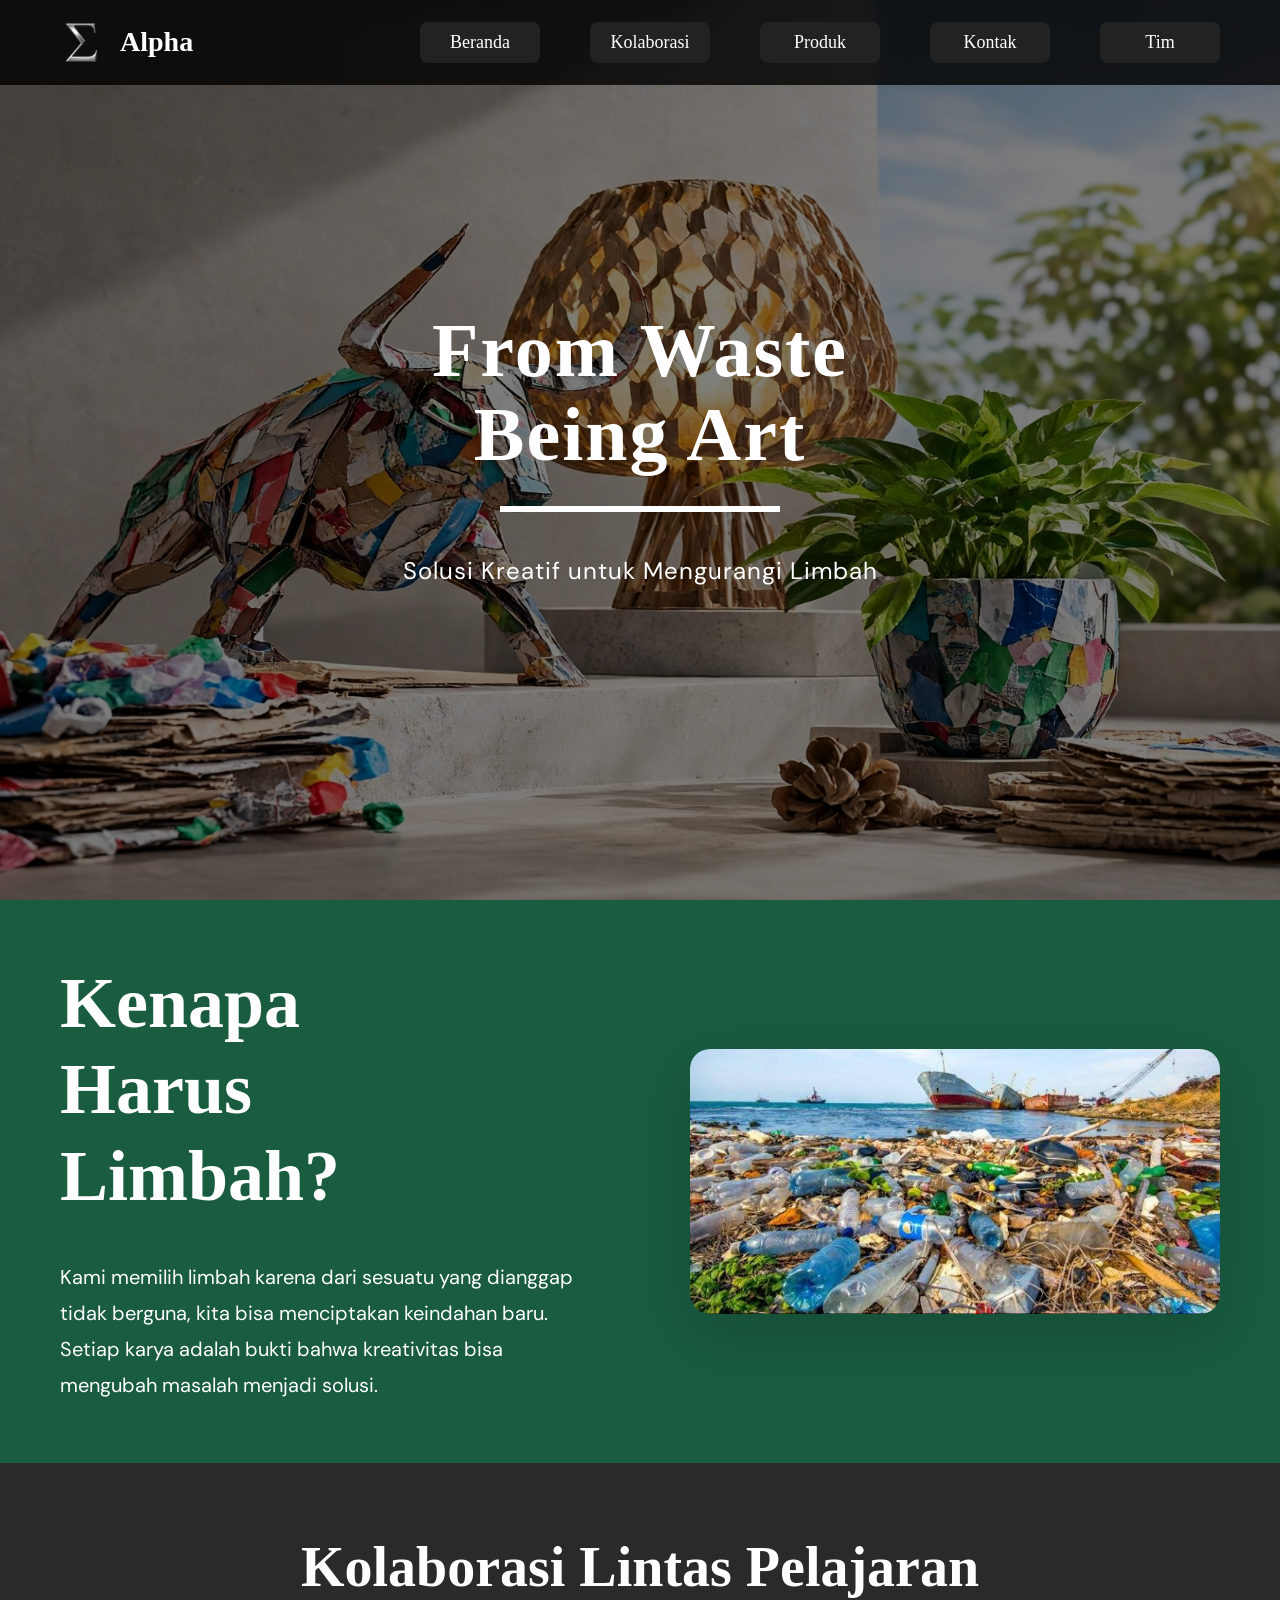
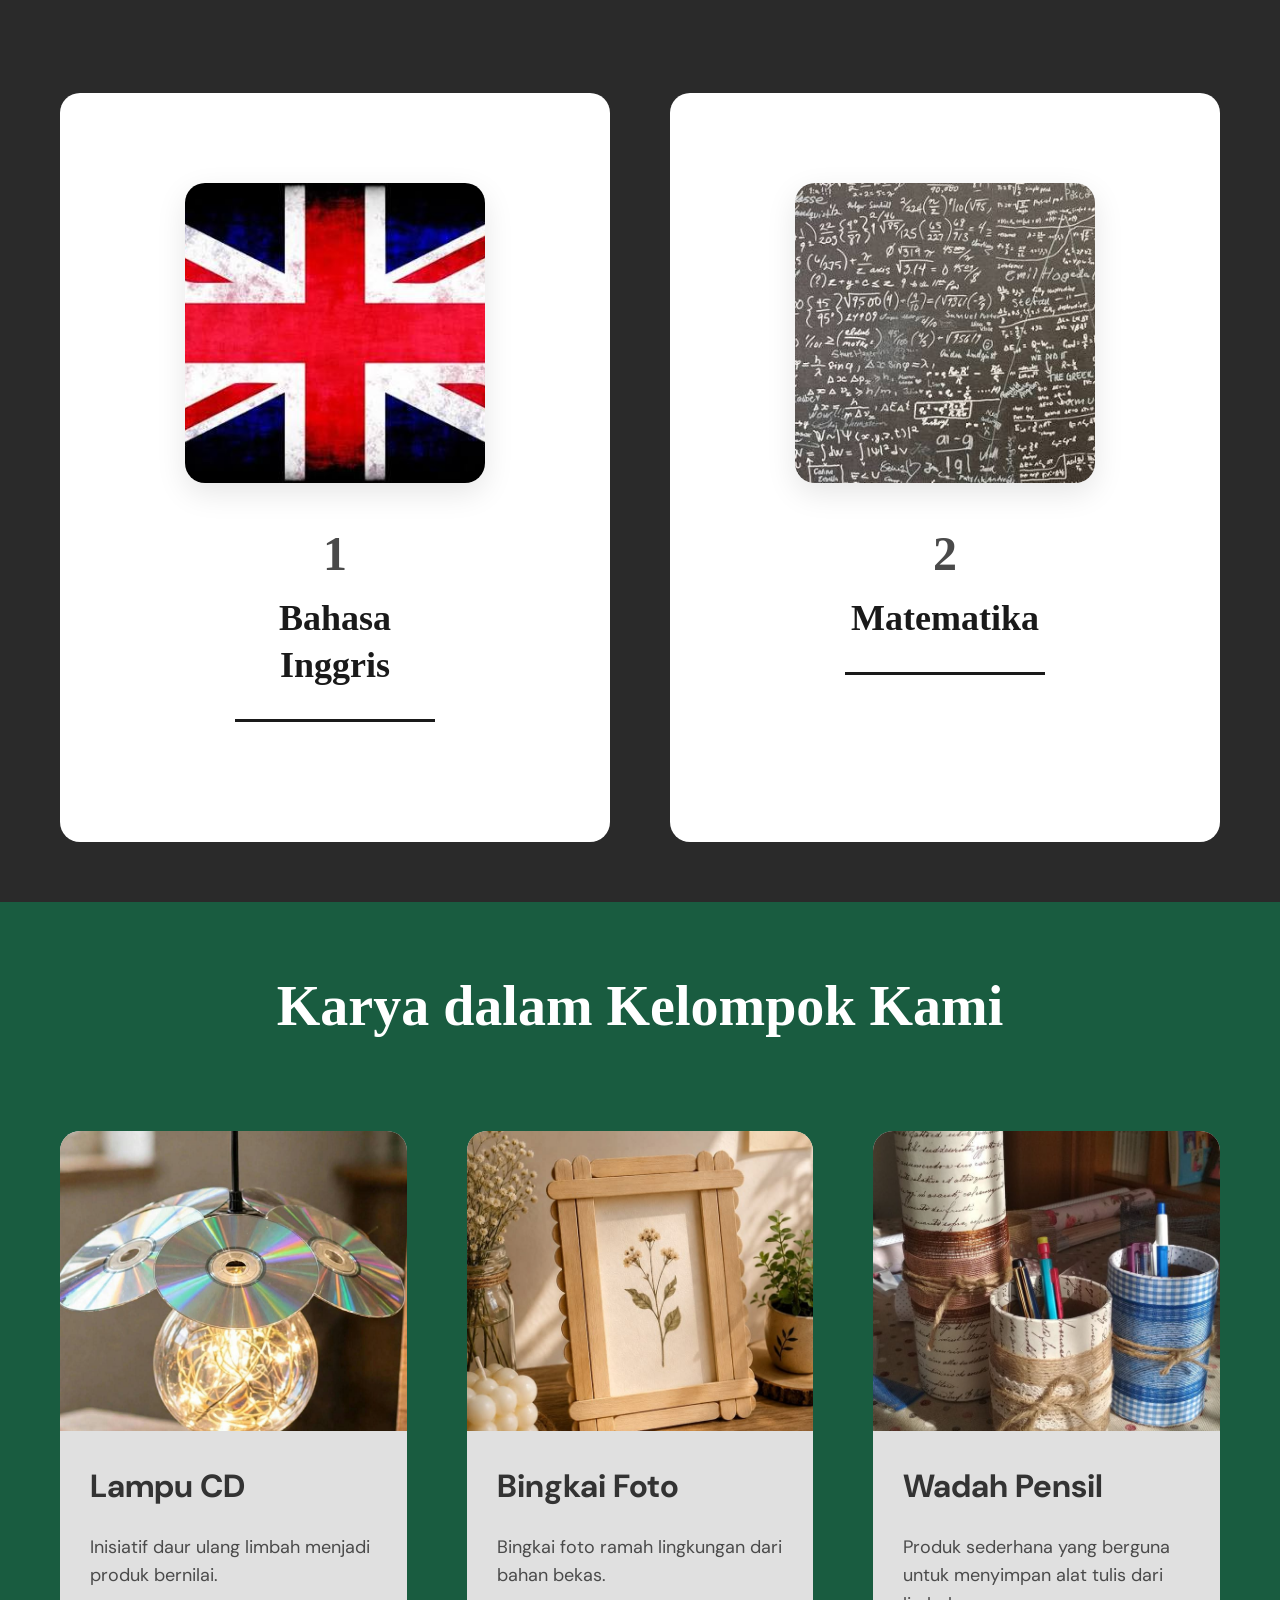
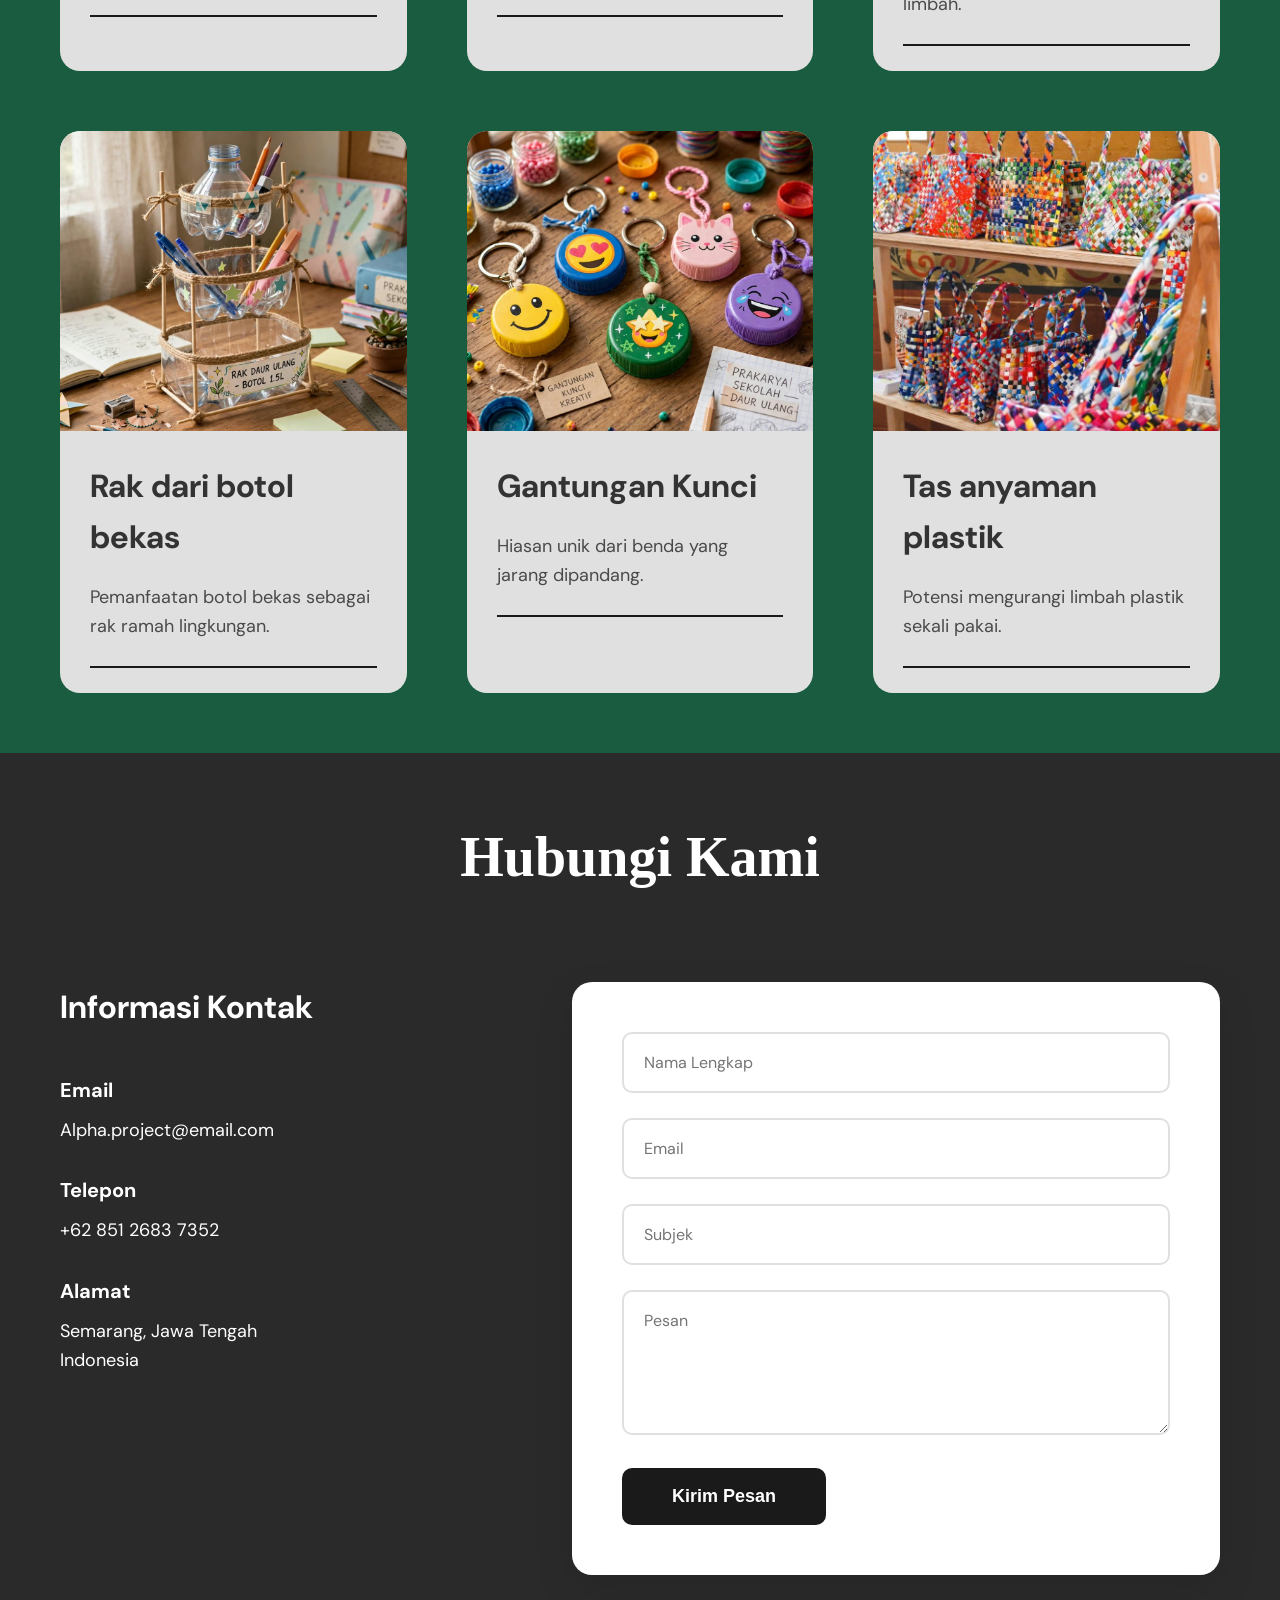
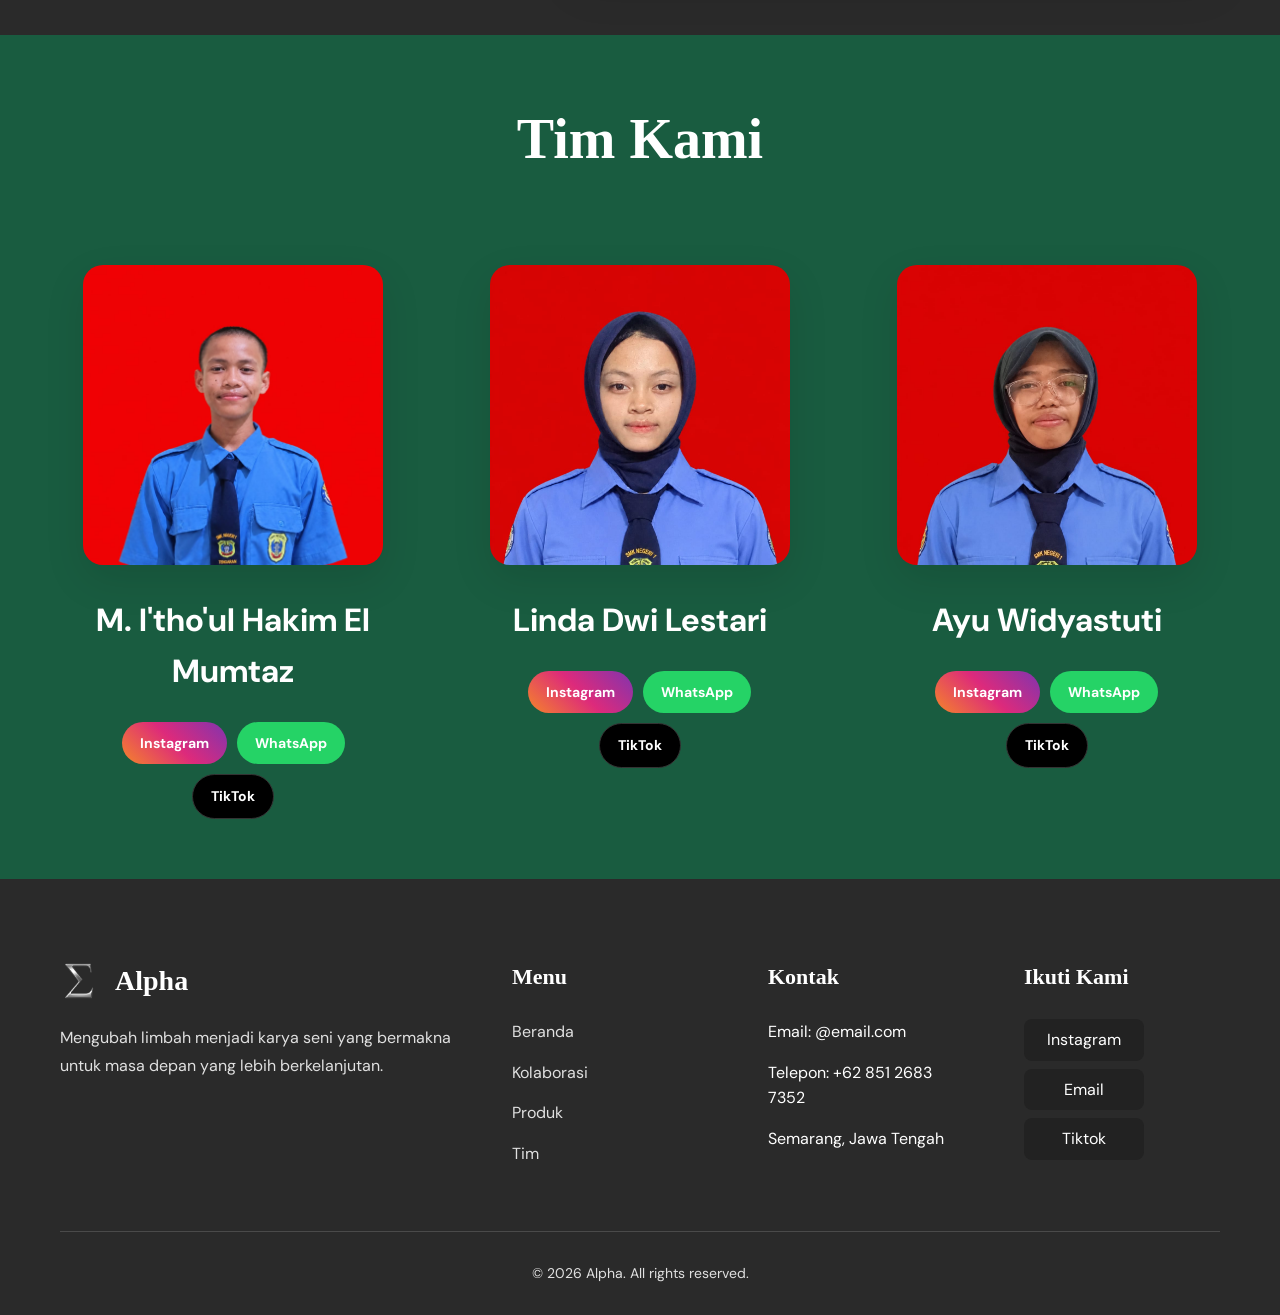
<file: index.html>
<!DOCTYPE html>
<html lang="id">
<head>
    <meta charset="UTF-8">
    <meta name="viewport" content="width=device-width, initial-scale=1.0">
    <title>Alpha - recycle our waste</title>
    <link rel="stylesheet" href="style01.css">
</head>
<body>
    <!-- Navigation -->
    <nav class="navbar">
        <div class="nav-container">
            <div class="logo">
                <img src="image/logo alpha.png" alt="Alpha Logo" >
                <span>Alpha</span>
            </div>
            <ul class="nav-menu">
                <li><a href="#beranda">Beranda</a></li>
                <li><a href="#kolaborasi">Kolaborasi</a></li>
                <li><a href="#produk">Produk</a></li>
                <li><a href="#kontak">Kontak</a></li>
                <li><a href="#tim">Tim</a></li>
            </ul>
        </div>
    </nav>

    <!-- Hero Section -->
    <section class="hero" id="beranda">
        <div class="hero-content">
            <h1>From Waste<br>Being Art</h1>
            <div class="hero-underline"></div>
            <p class="hero-subtitle">Solusi Kreatif untuk Mengurangi Limbah</p>
        </div>
    </section>

    <!-- Why Section -->
    <section class="why-section">
        <div class="container">
            <div class="why-content">
                <div class="why-text">
                    <h2>Kenapa<br>Harus<br>Limbah?</h2>
                    <p>Kami memilih limbah karena dari sesuatu yang dianggap tidak berguna, kita bisa menciptakan keindahan baru. Setiap karya adalah bukti bahwa kreativitas bisa mengubah masalah menjadi solusi.</p>
                </div>
                <div class="why-image">
                    <img src="image/gambar limbah laut.jpeg" alt="Limbah di Permukaan laut">
                </div>
            </div>
        </div>
    </section>

    <!-- Collaboration Section -->
    <section class="collaboration-section" id="kolaborasi">
        <div class="container">
            <h2 class="section-title">Kolaborasi Lintas Pelajaran</h2>
            <div class="collaboration-grid">
                <div class="collab-card">
                    <a href="bahasa-inggris.html" class="learn-more">
                    <div class="collab-icon">
                        <img src="image/bendera inggris.jpeg" alt="Bahasa Inggris">
                    </div>
                    <h3><span class="number">1</span> Bahasa<br>Inggris</h3>
                    <div class="collab-underline"></div>
                    </a>
                </div>
                <div class="collab-card">
                    <a href="matematika.html" class="learn-more">
                    <div class="collab-icon">
                        <img src="image/matematika.jpeg" alt="Matematika">
                    </div>
                    <h3><span class="number">2</span> Matematika</h3>
                    <div class="collab-underline"></div>
                    </a>
                </div>
            </div>
        </div>
    </section>

    <!-- Products Section -->
    <section class="products-section" id="produk">
        <div class="container">
            <h2 class="section-title">Karya dalam Kelompok Kami</h2>
            <div class="products-grid">
                <a href="#materi-lampu" class="product-card">
                    <div class="product-image">
                        <img src="image/Lampu CD.jpeg" alt="Lampu CD" id="lampu">
                    </div>
                    <h3>Lampu CD</h3>
                    <p>Inisiatif daur ulang limbah menjadi produk bernilai.</p>
                    <div class="product-underline"></div>
                </a>
                <a href="#materi-bingkai" class="product-card" id="bingkai">
                    <div class="product-image">
                        <img src="image/Bingkai foto dari stik.jpeg" alt="Bingkai Foto">
                    </div>
                    <h3>Bingkai Foto</h3>
                    <p>Bingkai foto ramah lingkungan dari bahan bekas.</p>
                        <div class="product-underline"></div>
                </a>
                <a href="#materi-wadah" class="product-card" id="wadah">
                    <div class="product-image">
                        <img src="image/Wadah pensil .jpeg" alt="Wadah Pensil">
                    </div>
                    <h3>Wadah Pensil</h3>
                    <p>Produk sederhana yang berguna untuk menyimpan alat tulis dari limbah.</p>
                    <div class="product-underline"></div>
                </a>
                <a href="#materi-rak" class="product-card" id="rak">
                    <div class="product-image">
                        <img src="image/Rak dari botol bekas.jpeg" alt="Rak dari botol bekas">
                    </div>
                    <h3>Rak dari botol bekas</h3>
                    <p>Pemanfaatan botol bekas sebagai rak ramah lingkungan.</p>
                    <div class="product-underline"></div>
                </a>
                <a href="#materi-gantungan" class="product-card" id="gantungan">
                    <div class="product-image">
                        <img src="image/Gantungan kunci.jpeg" alt="Gantungan kunci">
                    </div> 
                    <h3>Gantungan Kunci</h3>
                    <p>Hiasan unik dari benda yang jarang dipandang.</p>
                    <div class="product-underline"></div>
                </a>
                <a href="#materi-tas" class="product-card" id="tas">
                    <div class="product-image">
                        <img src="image/Tas anyaman plastik.jpeg" alt="Tas anyaman plastik">
                    </div>
                    <h3>Tas anyaman plastik</h3>
                    <p>Potensi mengurangi limbah plastik sekali pakai.</p>
                    <div class="product-underline"></div>
                </a>
            </div>
        </div>
    </section>
    <!-- Contact Section -->
    <section class="contact-section" id="kontak">
        <div class="container">
            <h2 class="section-title">Hubungi Kami</h2>
            <div class="contact-content">
                <div class="contact-info">
                    <h3>Informasi Kontak</h3>
                    <div class="info-item">
                        <h4>Email</h4>
                        <p>Alpha.project@email.com</p>
                    </div>
                    <div class="info-item">
                        <h4>Telepon</h4>
                        <p>+62 851 2683 7352</p>
                    </div>
                    <div class="info-item">
                        <h4>Alamat</h4>
                        <p>Semarang, Jawa Tengah<br>Indonesia</p>
                    </div>
                </div>
            <div class="contact-form">
              <form action="https://formsubmit.co/3c3ec8bc1434f7f0209628da7cc27c1c" method="POST">
                <div class="form-group">
                  <input type="text" name="nama" placeholder="Nama Lengkap" required>
                </div>
                <div class="form-group">
                  <input type="email" name="email" placeholder="Email" required>
                </div>
                <div class="form-group">
                  <input type="text" name="subjek" placeholder="Subjek">
                </div>
                <div class="form-group">
                  <textarea name="pesan" placeholder="Pesan" rows="5" required></textarea>
                </div>
            
                <input type="hidden" name="_captcha" value="false">
                <input type="hidden" name="_subject" value="Ada Pesan Baru dari Website!">
            
                <button type="submit" class="btn-submit">Kirim Pesan</button>
              </form>
            </div>
        </div>
    </section>

    <!-- Team Section -->
    <section class="team-section" id="tim">
        <div class="container">
            <h2 class="section-title">Tim Kami</h2>
            <div class="team-grid">
                <div class="team-card">
                    <div class="team-image">
                        <img src="image/WhatsApp Image 2026-11-06 at 20.13.35.jpeg" alt="M. I'tho'ul Hakim El Mumtaz">
                    </div>
                    <h3>M. I'tho'ul Hakim El Mumtaz</h3>
                    <div class="kontak-btn">
                        <a href="https://instagram.com/mumetszzzz" target="_blank" class="btn-kontak ig">Instagram</a>
                        <a href="https://wa.me/6285126837352" target="_blank" class="btn-kontak wa">WhatsApp</a>
                        <a href="https://tiktok.com/@mumetszzz1" target="_blank" class="btn-kontak tiktok">TikTok</a>
                    </div>
                </div>
                <div class="team-card">
                    <div class="team-image">
                        <img src="image/WhatsApp Image 2026-11-06 at 20.13.36.jpeg" alt="Linda Dwi Lestari">
                    </div>
                    <h3>Linda Dwi Lestari</h3>
                    <div class="kontak-btn">
                        <a href="https://instagram.com/lin_lindddd" target="_blank" class="btn-kontak ig">Instagram</a>
                        <a href="https://wa.me/6283843418529" target="_blank" class="btn-kontak wa">WhatsApp</a>
                        <a href="https://tiktok.com/@_linddddddd" target="_blank" class="btn-kontak tiktok">TikTok</a>
                    </div>
                </div>
                <div class="team-card">
                    <div class="team-image">
                        <img src="image/WhatsApp Image 2026-11-06 at 20.13.36 (1).jpeg" alt="Ayu Widyastuti">
                    </div>
                    <h3>Ayu Widyastuti</h3>
                    <div class="kontak-btn">
                        <a href="https://instagram.com/@xwd.ay" target="_blank" class="btn-kontak ig">Instagram</a>
                        <a href="https://wa.me/6285870845911" target="_blank" class="btn-kontak wa">WhatsApp</a>
                        <a href="https://tiktok.com/@fyi0785" target="_blank" class="btn-kontak tiktok">TikTok</a>
                    </div>
                </div>
            </div>
        </div>
    </section>

    <!-- Footer -->
    <footer class="footer">
        <div class="container">
            <div class="footer-content">
                <div class="footer-section">
                    <div class="footer-logo">
                        <img src="image/logo alpha.png" alt="Alpha Logo">
                        <span>Alpha</span>
                    </div>
                    <p>Mengubah limbah menjadi karya seni yang bermakna untuk masa depan yang lebih berkelanjutan.</p>
                </div>
                <div class="footer-section">
                    <h4>Menu</h4>
                    <ul>
                        <li><a href="#beranda">Beranda</a></li>
                        <li><a href="#kolaborasi">Kolaborasi</a></li>
                        <li><a href="#produk">Produk</a></li>
                        <li><a href="#tim">Tim</a></li>
                    </ul>
                </div>
                <div class="footer-section">
                    <h4>Kontak</h4>
                    <ul>
                        <li>Email: @email.com</li>
                        <li>Telepon: +62 851 2683 7352</li>
                        <li>Semarang, Jawa Tengah</li>
                    </ul>
                </div>
                <div class="footer-section">
                    <h4>Ikuti Kami</h4>
                    <div>
                        <a class="link" href="https://www.instagram.com/mumetszzzz" target="_blank" aria-label="Instagram">Instagram</a>
                        <a class="link" href="mailto:hakim.p26088@satamail.my.id" target="_blank" aria-label="Facebook">Email</a>
                        <a class="link" href="https://www.tiktok.com/@mumetszzz1" target="_blank" aria-label="Tiktok">Tiktok</a>
                    </div>
                </div>
            </div>
            <div class="footer-bottom">
                <p>&copy; 2026 Alpha. All rights reserved.</p>
            </div>
        </div>
    </footer>
    <!-- 1. LAMPU HIAS DARI CD DAN KABEL BEKAS -->
    <div id="materi-lampu" class="modal-materi">
        <div class="materi-box">
            <a href="#lampu" class="materi-close">&times;</a>
            <h2>Lampu Hias dari CD dan Kabel Bekas</h2>
        
            <h4>Ulasan produk</h4>
            <p>Rak dari botol plastik bekas merupakan kreasi daur ulang yang menyusun kembali botol-botol plastik bekas menjadi sebuah rak mini yang kuat dan multifungsi. Dilengkapi dengan susunan bertingkat yang rapi dan alas papan yang kokoh, produk ini tidak hanya berfungsi untuk menyimpan alat tulis, bumbu dapur, atau perlengkapan kecil, tetapi juga memiliki nilai fungsional yang sangat berguna. Selain menghemat biaya pembuatan rak, proyek ini menjadi solusi inovatif dalam mengurangi limbah botol plastik rumah tangga.</p>
        
            <h4>Alat:</h4>
            <ul>
                <li>Gunting</li>
                <li>Cutter</li>
                <li>Lem Tembak</li>
                <li>Solder</li>
                <li>Obeng</li>
            </ul>
        
            <h4>Bahan:</h4>
            <ul>
                <li>CD Bekas</li>
                <li>Lampu kuning</li>
                <li>Kabel bekas</li>
                <li>Fitting</li>
                <li>Colokan</li>
                <li>Kabel</li>
            </ul>
        
            <h4>Langkah-langkah</h4>
            <ol>
                <li>Kupas kabel dengan korek dan gunting di kedua ujungnya, sambungkan ke fitting dan colokan.</li>
                <li>Tempelkan CD di sekeliling fitting dengan lem tembak.</li>
                <li>Pasang lampunya ke fitting, lalu hias lampu dengan untaian kabel bekas warna-warni.</li>
                <li>Uji coba menyalakan lampu apabila sudah menyala, lampu siap di gunakan.</li>
            </ol>
        
            <h4>Estimasi biaya</h4>
            <p><b>Alat:</b></p>
            <ul>
                <li>Gunting: Rp0</li>
                <li>Cutter: Rp0</li>
                <li>Lem tembak: Rp2.000</li>
                <li>Solder: Rp0</li>
                <li>Obeng: Rp0</li>
                <li>Korek: Rp0</li>
                <li><b>Total: Rp2.000</b></li>
            </ul>
            <p><b>Bahan:</b></p>
            <ul>
                <li>CD Bekas: Rp0</li>
                <li>Lampu kuning: Rp7.000</li>
                <li>Fitting: Rp4.500</li>
                <li>Colokan: Rp4.500</li>
                <li>Kabel: Rp4.000</li>
                <li><b>Total: Rp16.000</b></li>
            </ul>
            <p><b>Harga jual dan laba:</b></p>
            <ul>
                <li>Alat: Rp2.000</li>
                <li>Bahan: Rp16.000</li>
                <li>Modal: Rp18.000</li>
                <li>Harga: Rp40.000</li>
                <li>Laba: Rp22.000</li>
            </ul>
        </div>
    </div>

    <!-- 2. GANTUNGAN DARI TUTUP BOTOL -->
    <div id="materi-gantungan" class="modal-materi">
        <div class="materi-box">
            <a href="#gantungan" class="materi-close">&times;</a>
            <h2>Gantungan dari Tutup Botol</h2>
        
            <h4>Ulasan produk</h4>
            <p>Gantungan dari tutup botol bekas merupakan kreasi daur ulang yang mengubah tutup botol plastik menjadi aksesori gantungan kunci yang lucu dan berwarna-warni. Dilengkapi dengan ring besi yang kokoh dan lukisan karakter yang menarik, produk ini tidak hanya berfungsi sebagai hiasan tas dan kunci, tetapi juga memiliki nilai kepraktisan yang tinggi. Selain mudah dibuat dalam jumlah banyak, proyek ini menjadi solusi efektif dalam mengurangi tumpukan sampah tutup botol di lingkungan sekolah.</p>
        
            <h4>Alat:</h4>
            <ul>
                <li>Gunting</li>
                <li>Penggaris</li>
                <li>Paku kecil/penusuk</li>
                <li>Kuas</li>
            </ul>
        
            <h4>Bahan:</h4>
            <ul>
                <li>Tutup botol bekas</li>
                <li>Cat warna/spidol permanen</li>
                <li>Ring gantungan</li>
                <li>Lem</li>
                <li>Kertas hiasan</li>
            </ul>
        
                <h4>Langkah-langkah:</h4>
            <ol>
                <li>Siapkan alat dan bahan seperti tutup botol bekas, cat warna, ring gantungan, gunting, dan paku kecil.</li>
                <li>Cuci tutup botol hingga bersih dari kotoran dan sisa minuman, lalu keringkan dengan kain bersih.</li>
                <li>Lubangi bagian atas tutup botol menggunakan paku kecil secara perlahan, cukup untuk memasukan ring gantungan.</li>
                <li>Warnai dan hias permukaan tutup botol menggunakan cat warna / spidol permanen sesuai dengan kreasi yang diinginkan. Diamkan hingga cat mengering.</li>
                <li>Oleskan lem pada bagian luar tutup botol, lalu tempelkan kertas hiasan jika diperlukan agar tampilan lebih menarik.</li>
                <li>Masukkan ring gantungan ke dalam lubang yang sudah dibuat, lalu pastikan terpasang dengan kuat dan tidak mudah lepas.</li>
                <li>Periksa kembali seluruh bagian gantungan. Rapikan jika ada bagian yang kurang rapi. Gantungan siap digunakan.</li>
            </ol>
        
            <h4>Estimasi biaya</h4>
            <p><b>Alat:</b></p>
            <ul>
                <li>Gunting: Rp0</li>
                <li>Penggaris: Rp0</li>
                <li>Paku kecil: Rp0</li>
                <li>Kuas: Rp0</li>
                <li><b>Total: Rp0</b></li>
            </ul>
            <p><b>Bahan:</b></p>
            <ul>
                <li>Tutup botol bekas: Rp0</li>
                <li>Ring gantungan: Rp2.500</li>
                <li>Lem: Rp0</li>
                <li>Cat warna / spidol permanen: Rp2.000</li>
                <li>Kertas hiasan: Rp0</li>
                <li><b>Total: Rp4.500</b></li>
            </ul>
            <p><b>Harga jual dan laba:</b></p>
            <ul>
                <li>Alat: Rp0</li>
                <li>Bahan: Rp4.500</li>
                <li>Modal: Rp4.500</li>
                <li>Harga: Rp7.000</li>
                <li>Laba: Rp2.500</li>
            </ul>
        </div>
    </div>

    <!-- 3. RAK DARI BOTOL BEKAS -->
    <div id="materi-rak" class="modal-materi">
        <div class="materi-box">
            <a href="#rak" class="materi-close">&times;</a>
            <h2>Rak dari Botol Bekas</h2>
        
            <h4>Ulasan produk</h4>
            <p>Rak dari botol plastik bekas merupakan kreasi daur ulang yang menyusun kembali botol-botol plastik bekas menjadi sebuah rak mini yang kuat dan multifungsi. Dilengkapi dengan susunan bertingkat yang rapi dan alas papan yang kokoh, produk ini tidak hanya berfungsi untuk menyimpan alat tulis, bumbu dapur, atau perlengkapan kecil, tetapi juga memiliki nilai fungsional yang sangat berguna. Selain menghemat biaya pembuatan rak, proyek ini menjadi solusi inovatif dalam mengurangi limbah botol plastik rumah tangga.</p>
        
            <h4>Alat:</h4>
            <ul>
                <li>Gunting</li>
                <li>Pisau pemotong</li>
                <li>Penggaris</li>
            </ul>
        
            <h4>Bahan:</h4>
            <ul>
                <li>Botol bekas</li>
                <li>Tali rami/pita</li>
                <li>Kertas warna / kertas manila</li>
                <li>Lem tembak</li>
            </ul>
        
            <h4>Langkah-langkah:</h4>
            <ol>
                <li>Siapkan alat dan bahan seperti tutup botol bekas, gunting, penggaris, dan lem</li>
                <li>Cuci bersih botol bekas dengan air hingga bersih dari kotoran, lalu keringkan</li>
                <li>Ukur dan tandai bagian botol yang akan dipotong menggunakan penggaris dan spidol. Potong bagian atas botol, sisakan bagian bawah yang berbentuk cekung sebagai tempat meletakkan barang.</li>
                <li>Potong bagian atas botol, sisakan bagian bawah yang berbentuk cekung sebagai tempat meletakkan barang.</li>
                <li>Hias bagian luar botol dengan menempelkan kertas warna sesuai selera agar terlihat rapi dan menarik.</li>
                <li>Ikatkan beberapa botol yang sudah jadi dengan tali rami atau pita agar berdiri berjejer dan kokoh.</li>
                <li>Pastikan semua bagian terpasang dengan kuat dan seimbang. Rak sederhana siap digunakan untuk menyimpan barang-barang kecil.</li>
            </ol>
        
            <h4>Estimasi biaya</h4>
            <p><b>Alat:</b></p>
            <ul>
                <li>Gunting: Rp0</li>
                <li>Penggaris: Rp0</li>
                <li>Pisau: Rp0</li>
                <li><b>Total: Rp0</b></li>
            </ul>
            <p><b>Bahan:</b></p>
            <ul>
                <li>Botol plastik bekas: Rp0</li>
                <li>Tali rami/pita: Rp3.000</li>
                <li>Kertas warna: Rp2.000</li>
                <li>Lem: Rp0</li>
                <li><b>Total: Rp5.000</b></li>
            </ul>
            <p><b>Harga jual dan laba:</b></p>
            <ul>
                <li>Alat: Rp0</li>
                <li>Bahan: Rp5.000</li>
                <li>Modal: Rp5.000</li>
                <li>Harga: Rp10.000</li>
                <li>Laba: Rp5.000</li>
            </ul>
        </div>
    </div>

    <!-- 4. TAS BELANJA DARI ANYAMAN PLASTIK -->
    <div id="materi-tas" class="modal-materi">
        <div class="materi-box">
            <a href="#tas" class="materi-close">&times;</a>
            <h2>Tas Belanja dari Anyaman Plastik</h2>
            
            <h4>Ulasan produk</h4>
            <p>Tas belanja dari plastik bekas merupakan kreasi daur ulang yang menggabungkan kembali kantong plastik kresek bekas menjadi sebuah tas belanja yang kuat dan dapat digunakan kembali. Dilengkapi dengan anyaman yang rapat dan pegangan yang kokoh, produk ini tidak hanya berfungsi untuk membawa barang belanjaan, tetapi juga memiliki nilai estetika yang berwarna-warni dan unik. Selain menghemat biaya, proyek ini menjadi solusi efektif dalam mengurangi limbah plastik rumah tangga.</p>
            
            <h4>Alat:</h4>
            <ul>
                <li>Gunting</li>
                <li>Penggaris</li>
                <li>Cutter</li>
            </ul>
        
            <h4>Bahan:</h4>
            <ul>
                <li>Plastik bekas</li>
                <li>Tali/benang</li>
            </ul>
        
            <h4>Langkah-langkah:</h4>
            <ol>
                <li>Siapkan alat dan bahan seperti plastik bekas yang bersih dan kering, gunting, penggaris, cutter, serta tali atau benang.</li>
                <li>Gunakan penggaris untuk mengukur plastik sesuai ukuran tas yang akan dibuat.</li>
                <li>Potong plastik menjadi pita-pita panjang dengan lebar yang sama menggunakan gunting atau cutter.</li>
                <li>Susun beberapa pita plastik secara sejajar sebagai dasar anyaman, kemudian siapkan pita lainnya untuk dianyam.</li>
                <li>Selipkan pita plastik secara bergantian di atas dan di bawah pita yang tersusun hingga membentuk anyaman yang rapat.</li>
                <li>Satukan bagian tepi anyaman menggunakan tali atau benang agar bentuk tas kuat dan tidak mudah terlepas.</li>
                <li>Bentuk pita plastik menjadi dua pegangan, lalu ikat atau jahit dengan kuat pada bagian atas tas.</li>
                <li>Periksa seluruh bagian tas, rapikan ujung plastik yang tersisa, dan pastikan anyaman serta pegangan terpasang dengan kuat. Tas belanja siap digunakan.</li>
            </ol>
        
            <h4>Estimasi biaya</h4>
            <p><b>Alat:</b></p>
            <ul>
                <li>Gunting: Rp0</li>
                <li>Penggaris: Rp0</li>
                <li>Cutter: Rp0</li>
                <li><b>Total: Rp0</b></li>
            </ul>
            <p><b>Bahan:</b></p>
            <ul>
                <li>Plastik bekas: Rp0</li>
                <li>Tali/benang: Rp5.000</li>
                <li><b>Total: Rp5.000</b></li>
            </ul>
            <p><b>Harga jual dan laba:</b></p>
            <ul>
                <li>Alat: Rp0</li>
                <li>Bahan: Rp5.000</li>
                <li>Modal: Rp5.000</li>
                <li>Harga: Rp12.000</li>
                <li>Laba: Rp7.000</li>
            </ul>
        </div>
    </div>

    <!-- 5. TEMPAT PENSIL DARI KALENG BEKAS -->
    <div id="materi-wadah" class="modal-materi">
        <div class="materi-box">
            <a href="#wadah" class="materi-close">&times;</a>
            <h2>Tempat Pensil dari Kaleng Bekas</h2>
        
            <h4>Ulasan produk</h4>
            <p>Tempat pensil dari kaleng bekas merupakan kreasi daur ulang yang memanfaatkan kembali kaleng susu atau sarden bekas menjadi sebuah wadah alat tulis yang praktis dan dapat digunakan kembali. Dilengkapi dengan hiasan kertas warna atau kain flanel, produk ini tidak hanya berfungsi merapikan meja belajar, tetapi juga memiliki nilai estetika bergaya rustic dan kreatif. Selain menghemat biaya, proyek ini menjadi solusi efektif dalam mengurangi limbah kaleng rumah tangga.</p>
        
            <h4>Alat:</h4>
            <ul>
                <li>Gunting</li>
                <li>Penggaris</li>
                <li>Kuas</li>
            </ul>
        
            <h4>Bahan:</h4>
            <ul>
                <li>Kaleng bekas</li>
                <li>Kertas warna / kertas manila</li>
                <li>Pita hias</li>
                <li>Lem</li>
            </ul>
        
            <h4>Langkah-langkah:</h4>
            <ol>
                <li>Siapkan alat dan bahan seperti kaleng bekas, kertas, gunting, penggaris, dan lem</li>
                <li>Cuci kaleng dengan air bersih hingga bersih dari kotoran, lalu keringkan dengan kain. Pastikan bagian tepi kaleng tidak tajam agar aman digunakan</li>
                <li>Ukur tinggi dan keliling badan kaleng menggunakan penggaris, lalu tandai ukurannya pada kertas warna.</li>
                <li>Potong kertas warna sesuai ukuran yang sudah ditandai. Oleskan lem pada kertas, lalu tempelkan ke sekeliling kaleng secara rata. Tunggu hingga lem kering.</li>
                <li>Ikat pita hias di bagian atas atau bawah kaleng agar terlihat lebih menarik dan rapi.</li>
                <li>Pastikan semua bagian sudah menempel kuat. Tempat pensil siap digunakan untuk menyimpan alat tulis.</li>
            </ol>
        
            <h4>Estimasi biaya</h4>
            <p><b>Alat:</b></p>
            <ul>
                <li>Gunting: Rp0</li>
                <li>Penggaris: Rp0</li>
                <li>Kuas: Rp0</li>
                <li><b>Total: Rp0</b></li>
            </ul>
            <p><b>Bahan:</b></p>
            <ul>
                <li>Kaleng bekas: Rp0</li>
                <li>Pita hias: Rp2.000</li>
                <li>Kertas warna: Rp3.000</li>
                <li>Lem: Rp0</li>
                <li><b>Total: Rp5.000</b></li>
            </ul>
            <p><b>Harga jual dan laba:</b></p>
            <ul>
                <li>Alat: Rp0</li>
                <li>Bahan: Rp5.000</li>
                <li>Modal: Rp5.000</li>
                <li>Harga jual: Rp10.000</li>
                <li>Laba: Rp5.000</li>
            </ul>
        </div>
    </div>

    <!-- 6. BINGKAI FOTO DARI STIK ES KRIM -->
    <div id="materi-bingkai" class="modal-materi">
        <div class="materi-box">
            <a href="#bingka" class="materi-close">&times;</a>
            <h2>Bingkai Foto dari Stik Es Krim</h2>
    
            <h4>Ulasan produk</h4>
            <p>Bingkai foto dari stik es krim bekas merupakan kreasi daur ulang yang menyusun kembali stik es krim bekas menjadi sebuah bingkai foto yang kokoh dan dapat digunakan kembali. Dilengkapi dengan cat warna dan lem yang kuat, produk ini tidak hanya berfungsi memajang foto kenangan, tetapi juga memiliki nilai estetika bergaya vintage dan handmade. Selain menghemat biaya, proyek ini menjadi solusi efektif dalam mengurangi limbah kayu kecil rumah tangga.</p>
        
            <h4>Alat:</h4>
            <ul>
                <li>Gunting</li>
                <li>Penggaris</li>
            </ul>
        
            <h4>Bahan:</h4>
            <ul>
                <li>Stik es krim bekas</li>
                <li>Kertas warna / kertas manila</li>
                <li>Hiasan tambahan (Pita/manik-manik)</li>
                <li>Lem</li>
            </ul>
        
            <h4>Langkah-langkah:</h4>
            <ol>
                <li>Siapkan alat dan bahan seperti stik es krim, lem, gunting, dan penggaris.</li>
                <li>Bersihkan stik es krim dari kotoran dan keringkan. Pastikan stik dalam keadaan utuh dan tidak patah.</li>
                <li>Susun stik es krim sejajar membentuk persegi panjang sesuai ukuran foto yang diinginkan. Siapkan sekitar 10–15 batang stik untuk setiap sisi.</li>
                <li>Rekatkan stik bagian demi bagian menggunakan lem kuat. Buatlah dua lapis - lapisan depan untuk bingkai, dan lapisan belakang sebagai penyangga agar bingkai berdiri kokoh. Tunggu hingga lem benar-benar kering.</li>
                <li>Hias permukaan bingkai dengan menempelkan kertas warna, pita, atau manik-manik sesuai selera agar terlihat cantik dan menarik.</li>
                <li>Pastikan semua bagian sudah menempel kuat. Bingkai foto siap digunakan untuk menaruh foto kesayangan.</li>
            </ol>
        
            <h4>Estimasi biaya</h4>
            <p><b>Alat:</b></p>
            <ul>
                <li>Gunting: Rp0</li>
                <li>Penggaris: Rp0</li>
                <li><b>Total: Rp0</b></li>
            </ul>
            <p><b>Bahan:</b></p>
            <ul>
                <li>Stik es krim: Rp0</li>
                <li>Hiasan tambahan: Rp2.000</li>
                <li>Kertas warna: Rp3.000</li>
                <li>Lem: Rp4.000</li>
                <li><b>Total: Rp9.000</b></li>
            </ul>
            <p><b>Harga jual dan laba:</b></p>
            <ul>
                <li>Alat: Rp0</li>
                <li>Bahan: Rp9.000</li>
                <li>Modal: Rp9.000</li>
                <li>Harga jual: Rp15.000</li>
                <li>Laba: Rp6.000</li>
            </ul>
        </div>
    </div>
</body>
</html>
</file>
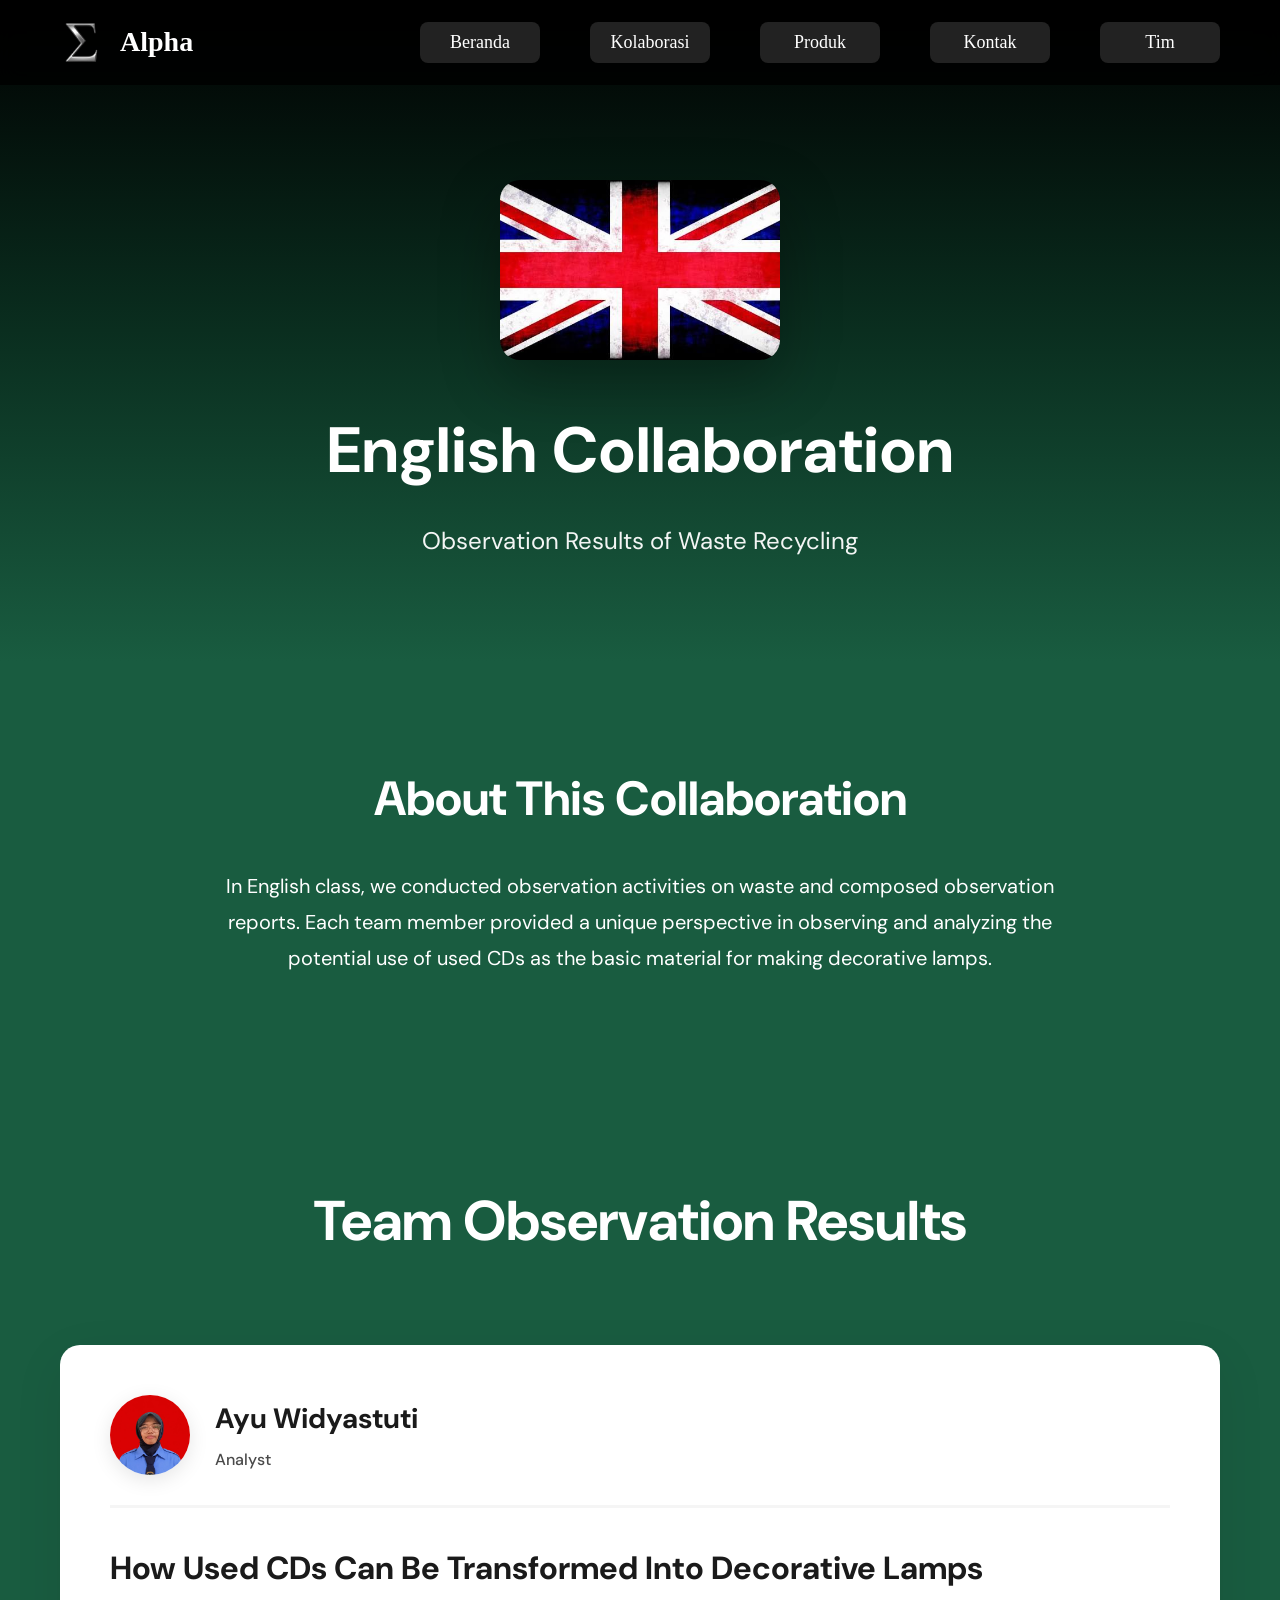
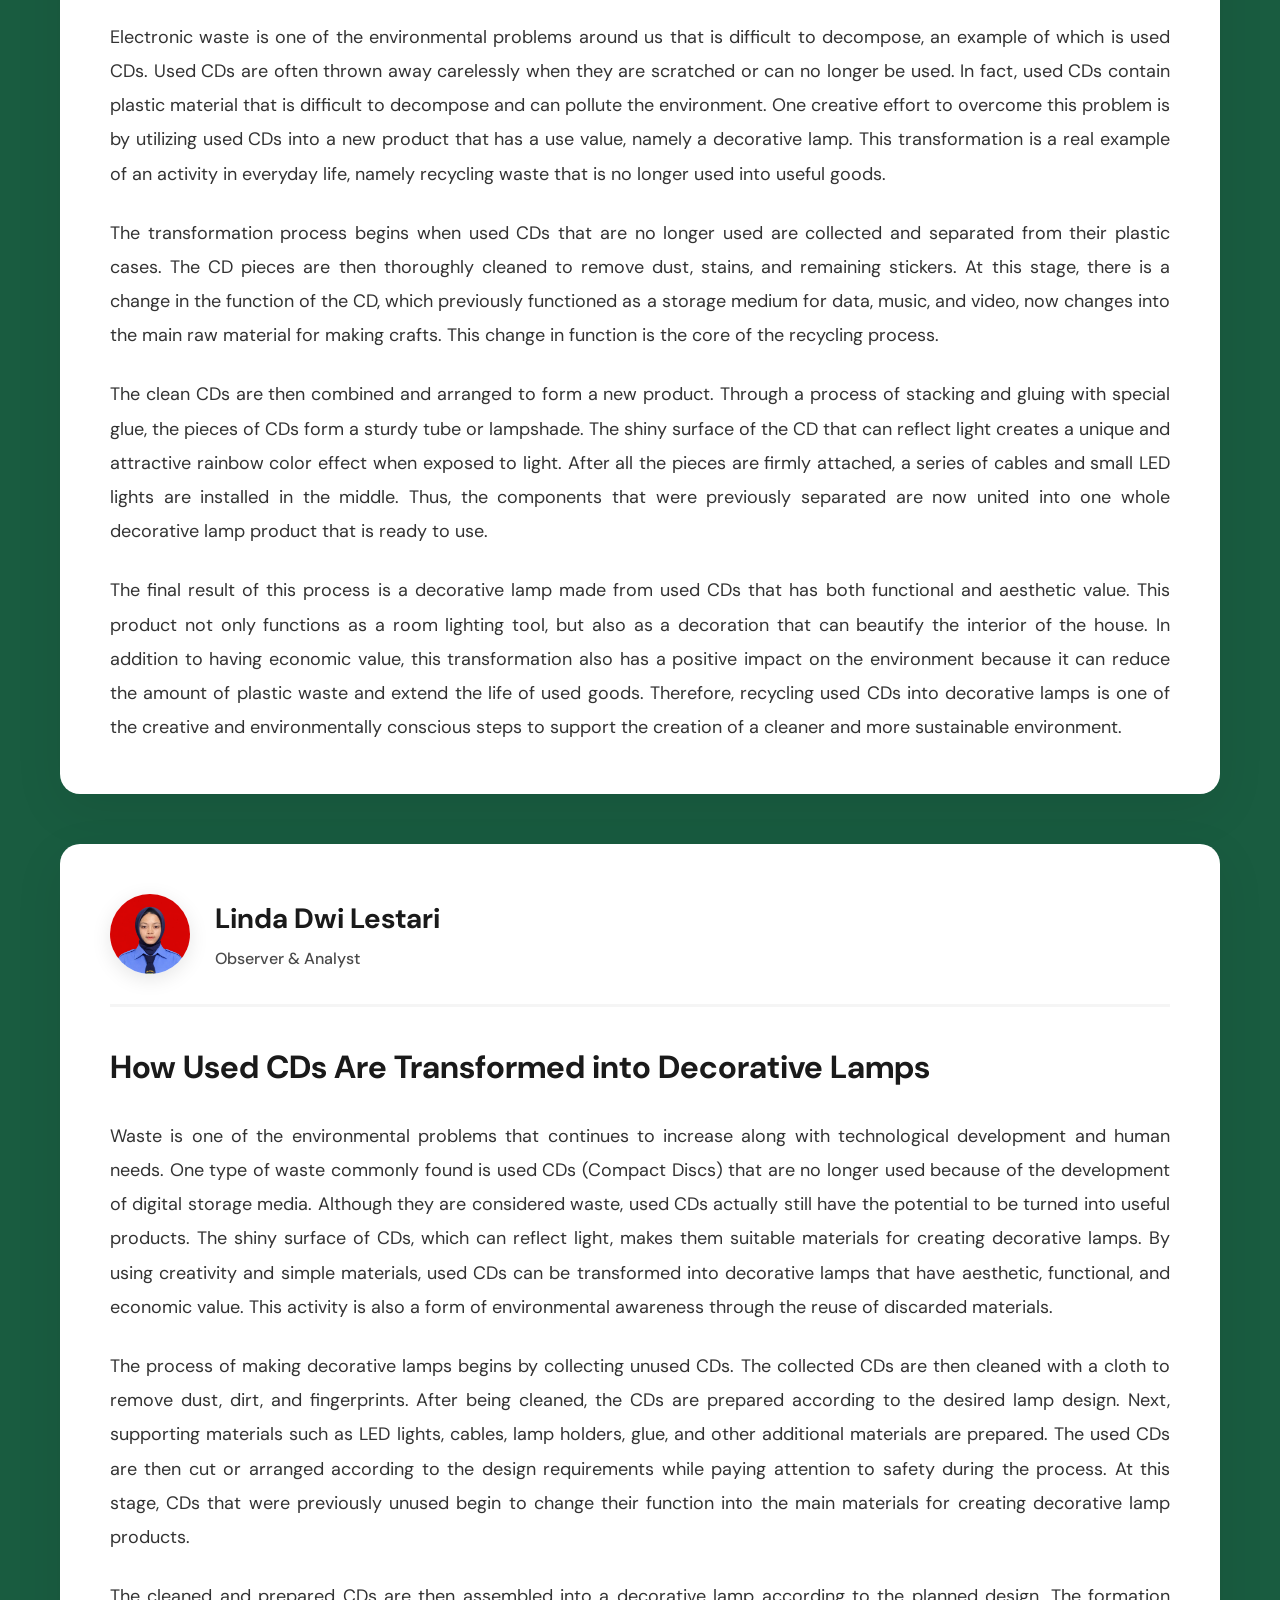
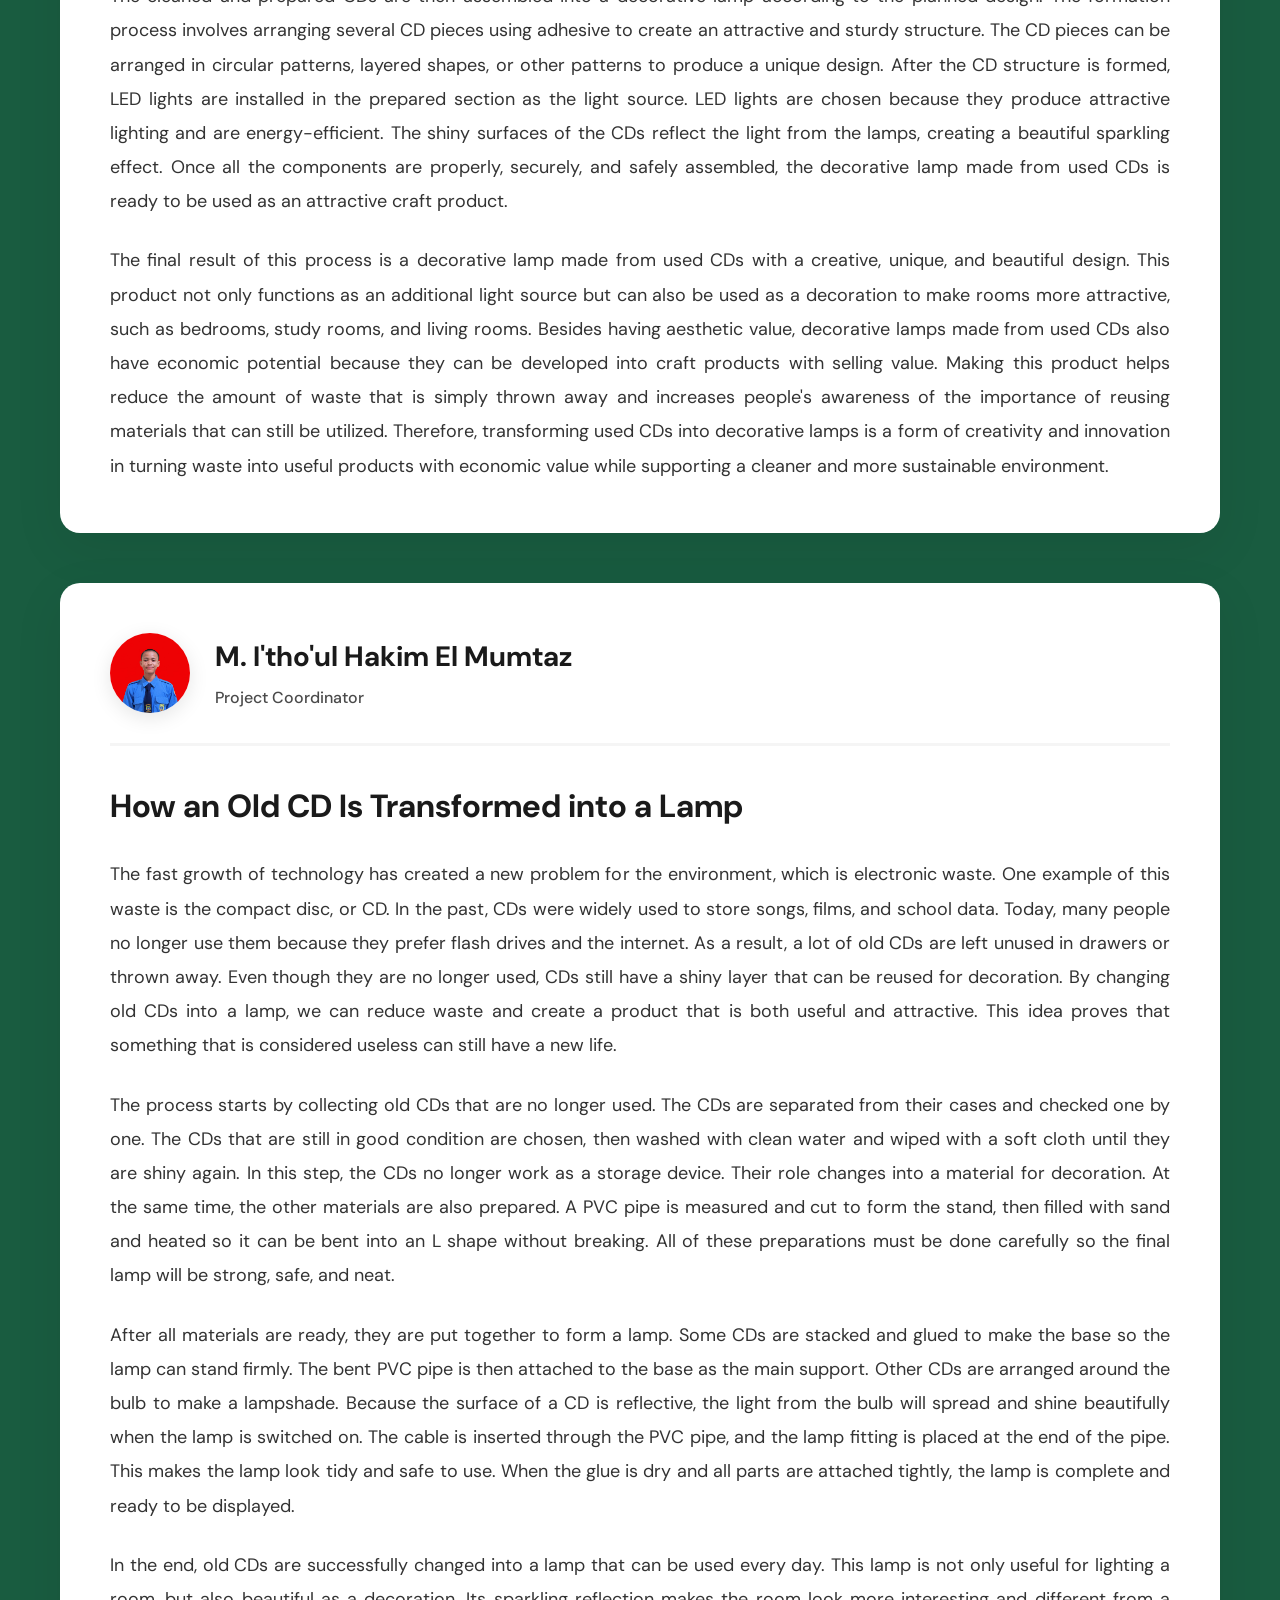
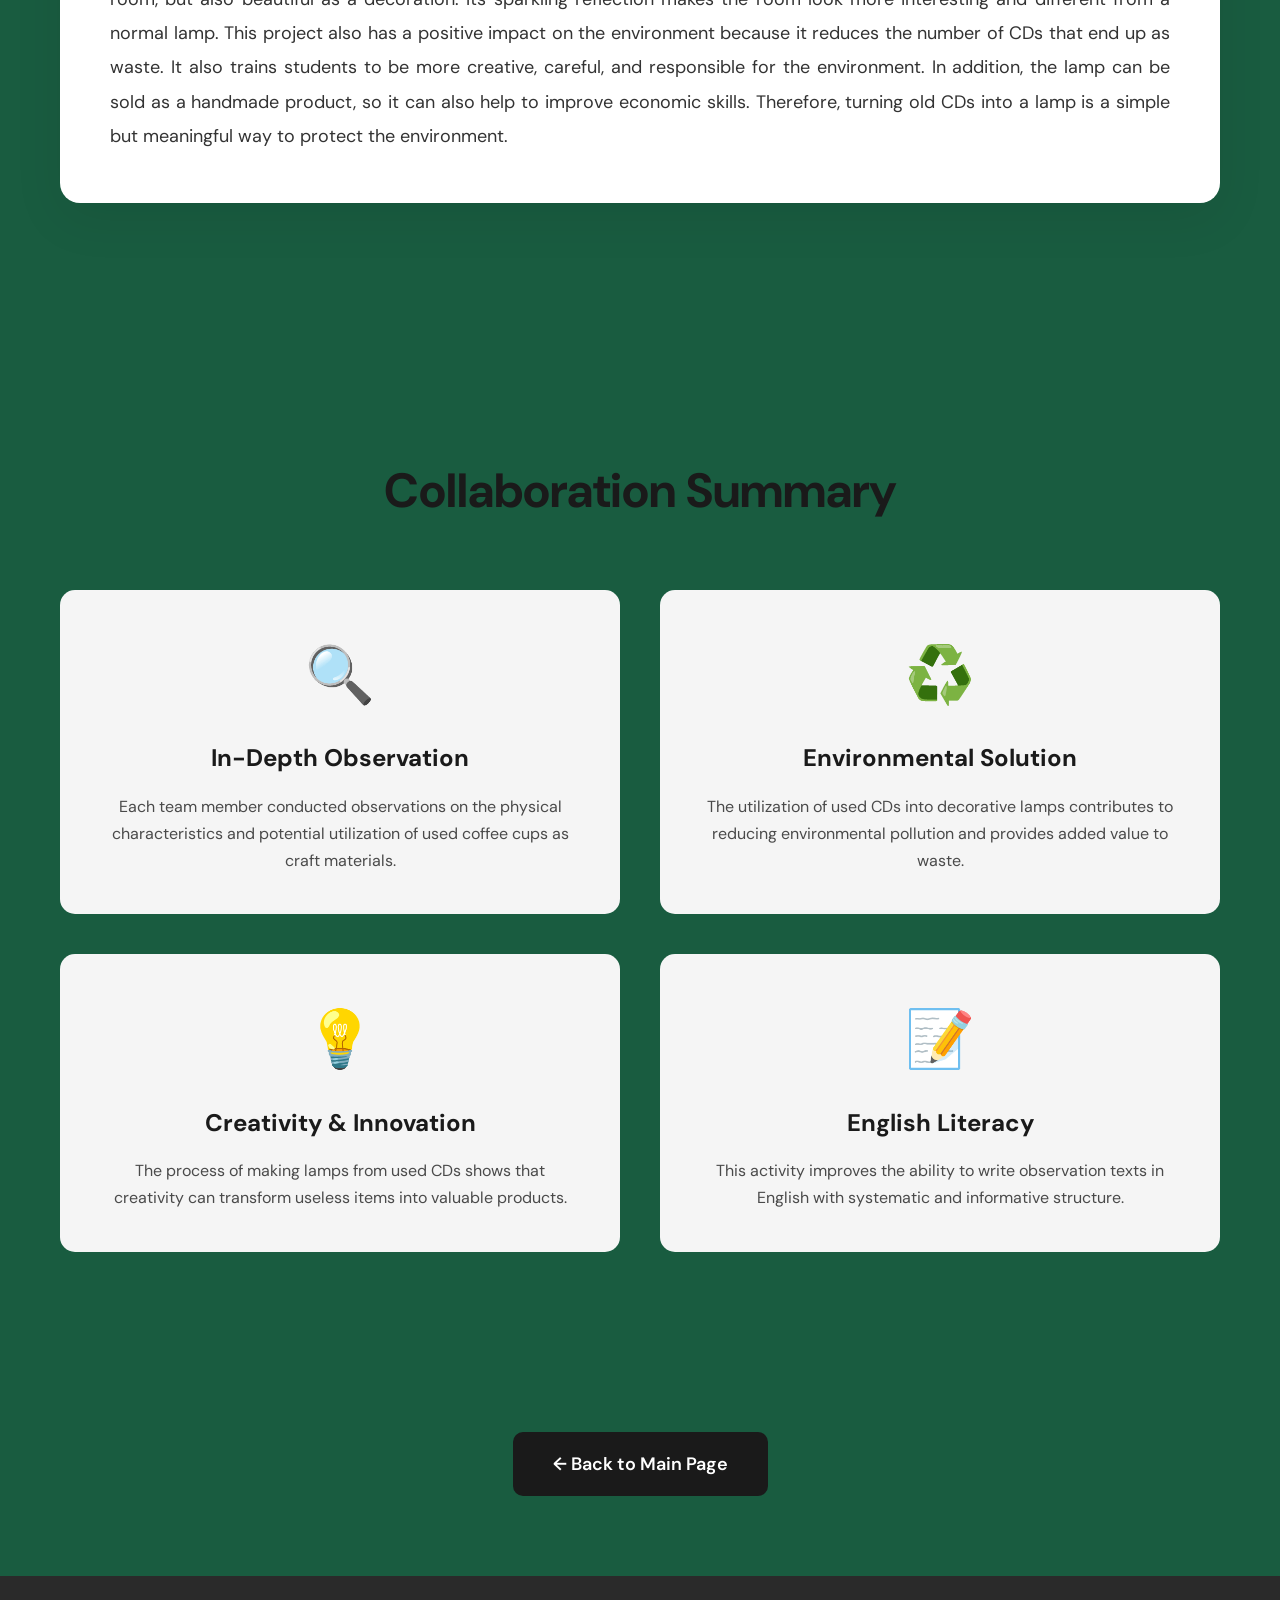
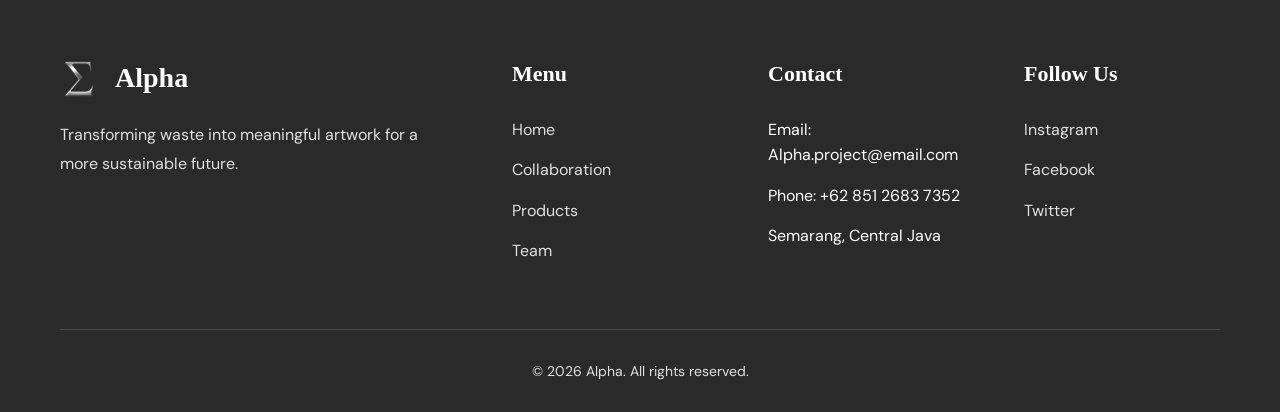
<file: bahasa-inggris.html>
<!DOCTYPE html>
<html lang="en">
<head>
    <meta charset="UTF-8">
    <meta name="viewport" content="width=device-width, initial-scale=1.0">
    <title>English Collaboration - Alpha</title>
    <link rel="stylesheet" href="style01.css">
    <link rel="stylesheet" href="collaboration-page.css">
</head>
<body>
    <!-- Navigation -->
    <nav class="navbar">
        <div class="nav-container">
            <div class="logo">
                <img src="image/logo alpha.png" alt="Alpha Logo">
                <span>Alpha</span>
            </div>
            <ul class="nav-menu">
                <li><a href="index.html#beranda">Beranda</a></li>
                <li><a href="index.html#kolaborasi">Kolaborasi</a></li>
                <li><a href="index.html#produk">Produk</a></li>
                <li><a href="index.html#kontak">Kontak</a></li>
                <li><a href="index.html#tim">Tim</a></li>
            </ul>
        </div>
    </nav>

    <!-- Hero Section -->
    <section class="page-hero">
        <div class="container">
            <div class="hero-content-page">
                <div class="icon-large">
                    <img src="image/bendera inggris.jpeg" alt="English Language">
                </div>
                <h1>English Collaboration</h1>
                <p class="subtitle">Observation Results of Waste Recycling</p>
            </div>
        </div>
    </section>

    <!-- Introduction Section -->
    <section class="intro-section">
        <div class="container">
            <div class="intro-content">
                <h2>About This Collaboration</h2> 
                <p>In English class, we conducted observation activities on waste and composed observation reports. Each team member provided a unique perspective in observing and analyzing the potential use of used CDs as the basic material for making decorative lamps.</p>
            </div>
        </div>
    </section>

    <!-- Observations Section -->
    <section class="observations-section">
        <div class="container">
            <h2 class="section-title-page">Team Observation Results</h2>

            <!-- Observation 1: Ayu -->
            <div class="observation-card">
                <div class="observation-header">
                    <div class="author-info">
                        <img src="image/WhatsApp Image 2026-11-06 at 20.13.36 (1).jpeg" alt="Ayu Widyastuti">
                        <div>
                            <h3>Ayu Widyastuti</h3>
                            <p class="role">Analyst</p>
                        </div>
                    </div>
                </div>
                <div class="observation-content">
                    <h4>How Used CDs Can Be Transformed Into Decorative Lamps</h4>
                    
                    <p>Electronic waste is one of the environmental problems around us that is difficult to decompose, an example of which is used CDs. Used CDs are often thrown away carelessly when they are scratched or can no longer be used. In fact, used CDs contain plastic material that is difficult to decompose and can pollute the environment. One creative effort to overcome this problem is by utilizing used CDs into a new product that has a use value, namely a decorative lamp. This transformation is a real example of an activity in everyday life, namely recycling waste that is no longer used into useful goods.</p>

                    <p>The transformation process begins when used CDs that are no longer used are collected and separated from their plastic cases. The CD pieces are then thoroughly cleaned to remove dust, stains, and remaining stickers. At this stage, there is a change in the function of the CD, which previously functioned as a storage medium for data, music, and video, now changes into the main raw material for making crafts. This change in function is the core of the recycling process.</p>

                    <p>The clean CDs are then combined and arranged to form a new product. Through a process of stacking and gluing with special glue, the pieces of CDs form a sturdy tube or lampshade. The shiny surface of the CD that can reflect light creates a unique and attractive rainbow color effect when exposed to light. After all the pieces are firmly attached, a series of cables and small LED lights are installed in the middle. Thus, the components that were previously separated are now united into one whole decorative lamp product that is ready to use.</p>

                    <p>The final result of this process is a decorative lamp made from used CDs that has both functional and aesthetic value. This product not only functions as a room lighting tool, but also as a decoration that can beautify the interior of the house. In addition to having economic value, this transformation also has a positive impact on the environment because it can reduce the amount of plastic waste and extend the life of used goods. Therefore, recycling used CDs into decorative lamps is one of the creative and environmentally conscious steps to support the creation of a cleaner and more sustainable environment.</p>
                </div>
            </div>

            <!-- Observation 2: Linda -->
            <div class="observation-card">
                <div class="observation-header">
                    <div class="author-info">
                        <img src="image/WhatsApp Image 2026-11-06 at 20.13.36.jpeg" alt="Linda Dwi Lestari">
                        <div>
                            <h3>Linda Dwi Lestari</h3>
                            <p class="role">Observer & Analyst</p>
                        </div>
                    </div>
                </div>
                <div class="observation-content">
                    <h4>How Used CDs Are Transformed into Decorative Lamps</h4>
                    
                    <p>Waste is one of the environmental problems that continues to increase along with technological development and human needs. One type of waste commonly found is used CDs (Compact Discs) that are no longer used because of the development of digital storage media. Although they are considered waste, used CDs actually still have the potential to be turned into useful products. The shiny surface of CDs, which can reflect light, makes them suitable materials for creating decorative lamps. By using creativity and simple materials, used CDs can be transformed into decorative lamps that have aesthetic, functional, and economic value. This activity is also a form of environmental awareness through the reuse of discarded materials.</p>

                    <p>The process of making decorative lamps begins by collecting unused CDs. The collected CDs are then cleaned with a cloth to remove dust, dirt, and fingerprints. After being cleaned, the CDs are prepared according to the desired lamp design. Next, supporting materials such as LED lights, cables, lamp holders, glue, and other additional materials are prepared. The used CDs are then cut or arranged according to the design requirements while paying attention to safety during the process. At this stage, CDs that were previously unused begin to change their function into the main materials for creating decorative lamp products.</p>

                    <p>The cleaned and prepared CDs are then assembled into a decorative lamp according to the planned design. The formation process involves arranging several CD pieces using adhesive to create an attractive and sturdy structure. The CD pieces can be arranged in circular patterns, layered shapes, or other patterns to produce a unique design. After the CD structure is formed, LED lights are installed in the prepared section as the light source. LED lights are chosen because they produce attractive lighting and are energy-efficient. The shiny surfaces of the CDs reflect the light from the lamps, creating a beautiful sparkling effect. Once all the components are properly, securely, and safely assembled, the decorative lamp made from used CDs is ready to be used as an attractive craft product.</p>

                    <p>The final result of this process is a decorative lamp made from used CDs with a creative, unique, and beautiful design. This product not only functions as an additional light source but can also be used as a decoration to make rooms more attractive, such as bedrooms, study rooms, and living rooms. Besides having aesthetic value, decorative lamps made from used CDs also have economic potential because they can be developed into craft products with selling value. Making this product helps reduce the amount of waste that is simply thrown away and increases people's awareness of the importance of reusing materials that can still be utilized. Therefore, transforming used CDs into decorative lamps is a form of creativity and innovation in turning waste into useful products with economic value while supporting a cleaner and more sustainable environment.</p>

                </div>
            </div>

            <!-- Observation 3: Mumtaz -->
            <div class="observation-card">
                <div class="observation-header">
                    <div class="author-info">
                        <img src="image/WhatsApp Image 2026-11-06 at 20.13.35.jpeg" alt="M. I'tho'ul Hakim El Mumtaz">
                        <div>
                            <h3>M. I'tho'ul Hakim El Mumtaz</h3>
                            <p class="role">Project Coordinator</p>
                        </div>
                    </div>
                </div>
                <div class="observation-content">
                    <h4>How an Old CD Is Transformed into a Lamp</h4>
                    
                    <p>The fast growth of technology has created a new problem for the environment, which is electronic waste. One example of this waste is the compact disc, or CD. In the past, CDs were widely used to store songs, films, and school data. Today, many people no longer use them because they prefer flash drives and the internet. As a result, a lot of old CDs are left unused in drawers or thrown away. Even though they are no longer used, CDs still have a shiny layer that can be reused for decoration. By changing old CDs into a lamp, we can reduce waste and create a product that is both useful and attractive. This idea proves that something that is considered useless can still have a new life.</p>

                    <p>The process starts by collecting old CDs that are no longer used. The CDs are separated from their cases and checked one by one. The CDs that are still in good condition are chosen, then washed with clean water and wiped with a soft cloth until they are shiny again. In this step, the CDs no longer work as a storage device. Their role changes into a material for decoration. At the same time, the other materials are also prepared. A PVC pipe is measured and cut to form the stand, then filled with sand and heated so it can be bent into an L shape without breaking. All of these preparations must be done carefully so the final lamp will be strong, safe, and neat.</p>

                    <p>After all materials are ready, they are put together to form a lamp. Some CDs are stacked and glued to make the base so the lamp can stand firmly. The bent PVC pipe is then attached to the base as the main support. Other CDs are arranged around the bulb to make a lampshade. Because the surface of a CD is reflective, the light from the bulb will spread and shine beautifully when the lamp is switched on. The cable is inserted through the PVC pipe, and the lamp fitting is placed at the end of the pipe. This makes the lamp look tidy and safe to use. When the glue is dry and all parts are attached tightly, the lamp is complete and ready to be displayed.</p>

                    <p>In the end, old CDs are successfully changed into a lamp that can be used every day. This lamp is not only useful for lighting a room, but also beautiful as a decoration. Its sparkling reflection makes the room look more interesting and different from a normal lamp. This project also has a positive impact on the environment because it reduces the number of CDs that end up as waste. It also trains students to be more creative, careful, and responsible for the environment. In addition, the lamp can be sold as a handmade product, so it can also help to improve economic skills. Therefore, turning old CDs into a lamp is a simple but meaningful way to protect the environment.</p>
                </div>
            </div>
        </div>
    </section>

    <!-- Summary Section -->
    <section class="summary-section">
        <div class="container">
            <div class="summary-content">
                <h2>Collaboration Summary</h2>
                <div class="summary-grid">
                    <div class="summary-item">
                        <div class="summary-icon">
                            <span>🔍</span>
                        </div>
                        <h3>In-Depth Observation</h3>
                        <p>Each team member conducted observations on the physical characteristics and potential utilization of used coffee cups as craft materials.</p>
                    </div>
                    <div class="summary-item">
                        <div class="summary-icon">
                            <span>♻️</span>
                        </div>
                        <h3>Environmental Solution</h3>
                        <p>The utilization of used CDs into decorative lamps contributes to reducing environmental pollution and provides added value to waste.</p>
                    </div>
                    <div class="summary-item">
                        <div class="summary-icon">
                            <span>💡</span>
                        </div>
                        <h3>Creativity & Innovation</h3>
                        <p>The process of making lamps from used CDs shows that creativity can transform useless items into valuable products.</p>
                    </div>
                    <div class="summary-item">
                        <div class="summary-icon">
                            <span>📝</span>
                        </div>
                        <h3>English Literacy</h3>
                        <p>This activity improves the ability to write observation texts in English with systematic and informative structure.</p>
                    </div>
                </div>
            </div>
        </div>
    </section>

    <!-- Back Button -->
    <section class="back-section">
        <div class="container">
            <a href="index.html#beranda" class="btn-back">← Back to Main Page</a>
        </div>
    </section>

    <!-- Footer -->
    <footer class="footer">
        <div class="container">
            <div class="footer-content">
                <div class="footer-section">
                    <div class="footer-logo">
                        <img src="image/logo alpha.png" alt="Alpha Logo">
                        <span>Alpha</span>
                    </div>
                    <p>Transforming waste into meaningful artwork for a more sustainable future.</p>
                </div>
                <div class="footer-section">
                    <h4>Menu</h4>
                    <ul>
                        <li><a href="index.html#beranda">Home</a></li>
                        <li><a href="index.html#kolaborasi">Collaboration</a></li>
                        <li><a href="index.html#produk">Products</a></li>
                        <li><a href="index.html#tim">Team</a></li>
                    </ul>
                </div>
                <div class="footer-section">
                    <h4>Contact</h4>
                    <ul>
                        <li>Email: Alpha.project@email.com</li>
                        <li>Phone: +62 851 2683 7352</li>
                        <li>Semarang, Central Java</li>
                    </ul>
                </div>
                <div class="footer-section">
                    <h4>Follow Us</h4>
                    <div class="social-links">
                        <a href="#" aria-label="Instagram">Instagram</a>
                        <a href="#" aria-label="Facebook">Facebook</a>
                        <a href="#" aria-label="Twitter">Twitter</a>
                    </div>
                </div>
            </div>
            <div class="footer-bottom">
                <p>&copy; 2026 Alpha. All rights reserved.</p>
            </div>
        </div>
    </footer>
</body>
</html>
</file>
<file: style01.css>
/* Font Imports */
@import url('https://fonts.googleapis.com/css2?family=DM+Sans:wght@400;500;700&display=swap');

/* CSS Reset */
* {
    margin: 0;
    padding: 0;
    box-sizing: border-box;
}

/* Root Variables */
:root {
    --primary-color: #1a1a1a;
    --secondary-color: #4a4a4a;
    --accent-color: #00bcd4;
    --text-color: #333;
    --light-gray: #f5f5f5;
    --medium-gray: #e0e0e0;
    --dark-gray: #2a2a2a;
    --white: #ffffff;
}

/* Base Styles */
body {
    font-family: 'DM Sans', 'Gotham', 'TeX Gyre Termes', 'TT Interphases Mono', sans-serif;
    line-height: 1.6;
    color: var(--text-color);
    overflow-x: hidden;
}

.container {
    max-width: 1400px;
    margin: 0 auto;
    padding: 0 60px;
}

/* Navigation */
.navbar {
    position: fixed;
    top: 0;
    width: 100%;
    background: rgba(0, 0, 0, 0.8);
    backdrop-filter: blur(10px);
    z-index: 1000;
    padding: 20px 0;
}

.nav-container {
    max-width: 1400px;
    margin: 0 auto;
    padding: 0 60px;
    display: flex;
    justify-content: space-between;
    align-items: center;
}

.logo {
    display: flex;
    align-items: center;
    gap: 15px;
    color: var(--white);
    font-size: 28px;
    font-weight: 700;
    font-family: 'TeX Gyre Termes';
}

.logo img {
    width: 45px;
    height: 45px;
}

.nav-menu {
    display: flex;
    list-style: none;
    gap: 50px;
}

.nav-menu a {
    color: var(--white);
    text-decoration: none;
    font-size: 18px;
    font-weight: 500;
    transition: color 0.3s ease;
    font-family: 'TeX Gyre Termes';
    display: block;
    margin: 0px;
    padding: 6px 14px;
    background-color: #222;
    text-decoration: none;
    border-radius: 8px;
    width: 120px;
    text-align: center;
}

.nav-menu a:hover {
    transform: scale(1.1);
    transition: 1.1
}

/* Hero Section - MTK */
.hero {
    position: relative;
    height: 100vh;
    min-height: 600px;
    background: linear-gradient(rgba(0, 0, 0, 0.5), rgba(0, 0, 0, 0.5)), url('image/main-background.jpg');
    background-size: cover;
    background-position: center;
    background-repeat: no-repeat;
    display: flex;
    align-items: center;
    justify-content: center;
    text-align: center;
}

/* Fixed mung kanggo laptop, HP di-off ke */
@media (min-width: 769px) {
    .hero {
        background-attachment: fixed;
    }
}

.hero-content {
    color: var(--white);
}

/* INI YANG DITAMBAHIN, copy dari yang Inggris tapi udah dibenerin */
.icon-large {
    width: 280px;
    height: 180px;
    margin: 0 auto 40px;
    border-radius: 20px;
    overflow: hidden;
    box-shadow: 0 20px 60px rgba(0, 0, 0, 0.3);
    background: transparent;
    padding: 0;
}

.icon-large img {
    width: 100%;
    height: 100%;
    object-fit: cover; /* biar full, jangan contain */
    display: block;
}

.hero h1 {
    font-family: 'TeX Gyre Termes';
    font-size: 76px;
    font-weight: 700;
    line-height: 1.1;
    margin-bottom: 30px;
    letter-spacing: 2px;
}

.hero-underline {
    width: 280px;
    height: 6px;
    background: var(--white);
    margin: 30px auto 40px;
}

.hero-subtitle {
    font-size: 24px;
    font-weight: 400;
    letter-spacing: 1px;
    font-family: 'DM Sans' ;
}

/* Why Section */
.why-section {
    padding: 60px 0;
    background: #195c40;
}

.why-content {
    display: grid;
    grid-template-columns: 1fr 1fr;
    gap: 100px;
    align-items: center;
}

.why-text h2 {
    font-family: 'TeX Gyre Termes';
    font-size: 72px;
    font-weight: 700;
    line-height: 1.2;
    margin-bottom: 40px;
    color: #ffff;
}

.why-text p {
    font-size: 20px;
    line-height: 1.8;
    color: #ffff;
}

.why-image {
    border-radius: 20px;
    overflow: hidden;
    box-shadow: 0 20px 60px rgba(0, 0, 0, 0.15);
}

.why-image img {
    width: 100%;
    height: auto;
    display: block;
}

/* Collaboration Section */
.collaboration-section {
    padding: 60px 0;
    background: var(--dark-gray);
}

.section-title {
    font-size: 56px;
    font-weight: 700;
    text-align: center;
    margin-bottom: 80px;
    color: #ffffff;
    font-family: 'TeX Gyre Termes';
}

.collaboration-grid {
    display: grid;
    grid-template-columns: repeat(2, 1fr);
    gap: 60px;
}

.collab-card {
    background: var(--white);
    padding: 90px 80px;
    border-radius: 20px;
    text-align: center;
    transition: transform 0.3s ease, box-shadow 0.3s ease;
}

.collab-card:hover {
    transform: translateY(-10px);
    box-shadow: 0 30px 80px rgba(0, 0, 0, 0.3);
}

.collab-icon {
    width: 300px;
    height: 300px;
    margin: 0 auto 40px;
    border-radius: 20px;
    overflow: hidden;
    box-shadow: 0 10px 30px rgba(0, 0, 0, 0.1);
}

.collab-icon img {
    width: 100%;
    height: 100%;
    object-fit: cover;
}

.collab-card h3 {
    font-size: 36px;
    font-weight: 700;
    margin-bottom: 30px;
    line-height: 1.3;
}

.number {
    font-size: 48px;
    color: var(--secondary-color);
    display: block;
    margin-bottom: 10px;
}

.collab-underline {
    width: 200px;
    height: 3px;
    background: var(--primary-color);
    margin: 30px auto;
}

.learn-more {
    color: var(--primary-color);
    text-decoration: none;
    font-size: 18px;
    font-weight: 500;
    transition: color 0.3s ease;
    font-family: 'TT Interphases Mono';
}

.learn-more:hover {
    color: var(--accent-color);
}

/* Products Section */
.products-section {
    padding: 60px 0;
    background: #195c40;
}

.products-section .section-title {
    color: #ffffff;
    font-family: 'TeX Gyre Termes';
}

.products-grid {
    display: grid;
    grid-template-columns: repeat(3, 1fr);
    gap: 60px;
      
}

.product-card {
    background: var(--medium-gray);
    border-radius: 20px;
    overflow: hidden;
    transition: transform 0.3s ease, box-shadow 0.3s ease;

}

.product-card:hover {
    transform: translateY(-10px);
    box-shadow: 0 30px 80px rgba(0, 0, 0, 0.15);
}

.product-image {
    width: 100%;
    height: 300px;
    overflow: hidden;
}

.product-image img {
    width: 100%;
    height: 100%;
    object-fit: cover;
    transition: transform 0.3s ease;
}


.product-card:hover .product-image img {
    transform: scale(1.1);
}

.product-card{
    text-decoration: none;
    color: inherit;
    display: block;
    cursor: pointer;
}

.product-card h3 {
    font-size: 32px;
    font-weight: 700;
    padding: 30px 30px 20px;
}


.product-card p {
    font-size: 18px;
    color: var(--secondary-color);
    padding: 0 30px;
    line-height: 1.6;
}

.product-underline {
    width: calc(100% - 60px);
    height: 2px;
    background: var(--primary-color);
    margin: 25px 30px;
}

.product-card .learn-more {
    display: block;
    padding: 0 30px 30px;
}

/* Team Section */
.team-section {
    padding: 60px 0;
    background: #195c40;
}

.team-section .section-title {
    color: #ffffff;
}

.team-grid {
    display: grid;
    grid-template-columns: repeat(3, 1fr);
    gap: 60px;
}

.team-card {
    text-align: center;
}

.team-image {
    width: 300px;
    height: 300px;
    margin: 0 auto 30px;
    border-radius: 20px;
    overflow: hidden;
    box-shadow: 0 15px 40px rgba(0, 0, 0, 0.1);
}

.team-image img {
    width: 100%;
    height: 100%;
    object-fit: cover;
}

.team-card h3 {
    font-size: 32px;
    font-weight: 700;
    margin-bottom: 20px;
    color: #ffff;
}

.kontak-btn {
    display: flex;
    gap: 10px;
    justify-content: center;
    flex-wrap: wrap;
    margin-top: 25px;
    padding: 0 20px;
}
.btn-kontak {
    padding: 10px 18px;
    border-radius: 50px;
    text-decoration: none;
    font-size: 14px;
    font-weight: bold;
    color: #FFFFFF !important;
    transition: all 0.3s ease;
}
.btn-kontak.ig { background: linear-gradient(45deg, #F58529, #DD2A7B, #8134AF); }
.btn-kontak.wa { background: #25D366; }
.btn-kontak.tiktok { background: #000000; border: 1px solid #333; }
.btn-kontak:hover { transform: translateY(-3px) scale(1.05); box-shadow: 0 8px 20px rgba(0,0,0,0.35); }

.modal-materi{
    
  position:fixed; inset:0;
  background:rgba(0,0,0,0.65); backdrop-filter:blur(10px);
  display:flex; justify-content:center; align-items:center;
  z-index:10000;
  opacity:0; visibility:hidden; /* <-- ini bikin gak keliatan di awal */
  transition:0.3s; padding:20px;
}

.modal-materi:target{
  opacity:1; visibility:visible;
}

.materi-box{
  background:white; width:90%; max-width:550px; max-height:85vh;
  overflow-y:auto; border-radius:20px; padding:25px; position:relative;
  transform:scale(0.7); transition:0.3s;
}
.modal-materi:target .materi-box{ transform:scale(1); }
.materi-close{ position:absolute; top:10px; right:15px; font-size:30px; text-decoration:none; color:black; }

/* Biar list rapi */
.materi-box ul, .materi-box ol{ margin:8px 0 15px 20px; }
.materi-box li{ margin-bottom:4px; font-size:14px; }
.materi-box h4{ margin-top:15px; color:#008069; }

/* Contact Section */
.contact-section {
    padding: 60px 0;
    background: var(--dark-gray);
}

.contact-section .section-title {
    color: var(--white);
}

.contact-content {
    display: grid;
    grid-template-columns: 1fr 1.5fr;
    gap: 80px;
    margin-top: 60px;
}

.contact-info h3 {
    font-size: 32px;
    font-weight: 700;
    margin-bottom: 40px;
    color: var(--white)
}

.info-item {
    margin-bottom: 30px;
}

.info-item h4 {
    font-size: 20px;
    font-weight: 700;
    margin-bottom: 10px;
    color: var(--white);
}

.info-item p {
    font-size: 18px;
    color: var(--white);
    line-height: 1.6;
}

.contact-form {
    background: var(--white);
    padding: 50px;
    border-radius: 20px;
    box-shadow: 0 15px 40px rgba(0, 0, 0, 0.1);
}

.form-group {
    margin-bottom: 25px;
}

.form-group input,
.form-group textarea {
    width: 100%;
    padding: 18px 20px;
    border: 2px solid var(--medium-gray);
    border-radius: 10px;
    font-size: 16px;
    font-family: 'DM Sans', sans-serif;
    transition: border-color 0.3s ease;
}

.form-group input:focus,
.form-group textarea:focus {
    outline: none;
    border-color: var(--accent-color);
}

.btn-submit {
    background: var(--primary-color);
    color: var(--white);
    padding: 18px 50px;
    border: none;
    border-radius: 10px;
    font-size: 18px;
    font-weight: 600;
    cursor: pointer;
    transition: background 0.3s ease;
}

.btn-submit:hover {
    background: var(--dark-gray);
}

/* Footer */
.footer {
    background: var(--dark-gray);
    color: var(--white);
    padding: 80px 0 30px;
}

.footer-content {
    display: grid;
    grid-template-columns: 2fr 1fr 1fr 1fr;
    gap: 60px;
    margin-bottom: 50px;
}

.footer-logo {
    display: flex;
    align-items: center;
    gap: 15px;
    font-size: 28px;
    font-weight: 700;
    margin-bottom: 20px;
    font-family: 'TeX Gyre Termes';
}

.footer-logo img {
    width: 40px;
    height: 40px;
}

.footer-section p {
    font-size: 16px;
    line-height: 1.8;
    color: var(--medium-gray);
}

.footer-section h4 {
    font-size: 22px;
    font-weight: 700;
    margin-bottom: 25px;
    font-family: 'TeX Gyre Termes';
}

.footer-section ul {
    list-style: none;
}

.footer-section ul li {
    margin-bottom: 15px;
}

.footer-section ul li a {
    color: var(--medium-gray);
    text-decoration: none;
    font-size: 16px;
    transition: color 0.3s ease;
}

.footer-section ul li a:hover {
    color: var(--accent-color);
}

.social-links {
    display: flex;
    flex-direction: column;
    gap: 15px;
}
.link{
    display: block;
    margin: 8px 0;
    padding: 8px 16px;
    background-color: #222;
    color: white !important;
    text-decoration: none !important;
    border-radius: 8px;
    width: 120px;
    text-align: center;
}

.link:hover{
    background-color: #444;
    transform: scale(1.2);
    transition: 0.2;
}

.social-links a {
    color: var(--medium-gray);
    text-decoration: none;
    font-size: 16px;
    transition: color 0.3s ease;
}

.social-links a:hover {
    color: var(--accent-color);
}

.footer-bottom {
    text-align: center;
    padding-top: 30px;
    border-top: 1px solid var(--secondary-color);
}

.footer-bottom p {
    color: var(--medium-gray);
    font-size: 14px;
}

/* Responsive Design */
@media (max-width: 1200px) {
    .container {
        padding: 0 40px;
    }
    
    .hero h1 {
        font-size: 72px;
    }
    
    .products-grid,
    .team-grid {
        grid-template-columns: repeat(2, 1fr);
    }
}

@media (max-width: 768px) {
    .nav-menu {
        gap: 25px;
        font-size: 16px;
    }
    
    .hero h1 {
        font-size: 48px;
    }
    
    .hero-subtitle {
        font-size: 24px;
    }
    
    .why-content,
    .contact-content {
        grid-template-columns: 1fr;
        gap: 50px;
    }
    
    .collaboration-grid,
    .products-grid,
    .team-grid,
    .footer-content {
        grid-template-columns: 1fr;
    }
    
    .section-title {
        font-size: 40px;
    }
}

@media (max-width: 480px) {
    .container,
    .nav-container {
        padding: 0 20px;
    }
    
    .hero h1 {
        font-size: 36px;
    }
    
    .hero-subtitle {
        font-size: 18px;
    }
}
</file>
<file: collaboration-page.css>
/* Collaboration Page Specific Styles */

/* Page Hero */
.page-hero {
    padding: 180px 0 100px;
    background: linear-gradient(180deg, #000000 0%, #0A2E1F 50%, #195C40 100%);
    text-align: center;
}

.hero-content-page {
    color: #ffffff;
}

.icon-large {
    width: 280px; /* digedein dikit biar benderanya kelihatan */
    height: 180px; /* bendera itu kan persegi panjang, jangan kotak 200x200 */
    margin: 0 auto 40px;
    border-radius: 20px;
    overflow: hidden;
    box-shadow: 0 20px 60px rgba(0, 0, 0, 0.3);
    background: transparent; /* tadi white, makanya kelihatan kotak putih */
    padding: 0; /* INI KUNCINYA, tadi 20px */
}

.icon-large img {
    width: 100%;
    height: 100%;
    object-fit: cover; /* tadi contain, ganti jadi cover biar FULL */
    display: block;
}

.page-hero h1 {
    font-size: 64px;
    font-weight: 700;
    margin-bottom: 20px;
    letter-spacing: 1px;
}

.page-hero .subtitle {
    font-size: 24px;
    font-weight: 400;
    opacity: 0.95;
}

/* Introduction Section */
.intro-section {
    padding: 100px 0;
    background: #195c40;
}

.intro-content {
    max-width: 900px;
    margin: 0 auto;
    text-align: center;
}

.intro-content h2 {
    font-size: 48px;
    font-weight: 700;
    margin-bottom: 30px;
    color: #ffffff;
}

.intro-content p {
    font-size: 20px;
    line-height: 1.8;
    color: #ffffff;
}

/* Observations Section */
.observations-section {
    padding: 100px 0;
    background: #195c40;
}

.section-title-page {
    font-size: 56px;
    font-weight: 700;
    text-align: center;
    margin-bottom: 80px;
    color: #ffffff;
}

.observation-card {
    background: var(--white);
    border-radius: 20px;
    padding: 50px;
    margin-bottom: 50px;
    box-shadow: 0 15px 50px rgba(0, 0, 0, 0.08);
    transition: transform 0.3s ease, box-shadow 0.3s ease;
}

.observation-card:hover {
    transform: translateY(-5px);
    box-shadow: 0 20px 60px rgba(0, 0, 0, 0.12);
}

.observation-header {
    margin-bottom: 40px;
    padding-bottom: 30px;
    border-bottom: 3px solid var(--light-gray);
}

.author-info {
    display: flex;
    align-items: center;
    gap: 25px;
}

.author-info img {
    width: 80px;
    height: 80px;
    border-radius: 50%;
    object-fit: cover;
    box-shadow: 0 5px 20px rgba(0, 0, 0, 0.1);
}

.author-info h3 {
    font-size: 28px;
    font-weight: 700;
    color: var(--primary-color);
    margin-bottom: 5px;
}

.role {
    font-size: 16px;
    color: var(--secondary-color);
    font-weight: 500;
}

.observation-content h4 {
    font-size: 32px;
    font-weight: 700;
    color: var(--primary-color);
    margin-bottom: 30px;
    line-height: 1.3;
}

.observation-content p {
    font-size: 18px;
    line-height: 1.9;
    color: var(--text-color);
    margin-bottom: 25px;
    text-align: justify;
}

.observation-content p:last-child {
    margin-bottom: 0;
}

/* Summary Section */
.summary-section {
    padding: 100px 0;
    background: #195c40;
}

.summary-content h2 {
    font-size: 48px;
    font-weight: 700;
    text-align: center;
    margin-bottom: 60px;
    color: var(--primary-color);
}

.summary-grid {
    display: grid;
    grid-template-columns: repeat(2, 1fr);
    gap: 40px;
}

.summary-item {
    background: var(--light-gray);
    padding: 40px;
    border-radius: 15px;
    text-align: center;
    transition: transform 0.3s ease;
}

.summary-item:hover {
    transform: translateY(-5px);
}

.summary-icon {
    font-size: 56px;
    margin-bottom: 20px;
}

.summary-item h3 {
    font-size: 24px;
    font-weight: 700;
    margin-bottom: 15px;
    color: var(--primary-color);
}

.summary-item p {
    font-size: 16px;
    line-height: 1.7;
    color: var(--secondary-color);
}

/* Back Button Section */
.back-section {
    padding: 80px 0;
    background: #195c40;
    text-align: center;
}

.btn-back {
    display: inline-block;
    padding: 18px 40px;
    background: var(--primary-color);
    color: var(--white);
    text-decoration: none;
    border-radius: 10px;
    font-size: 18px;
    font-weight: 600;
    transition: background 0.3s ease, transform 0.3s ease;
}

.btn-back:hover {
    background: var(--dark-gray);
    transform: translateX(-5px);
}

/* Responsive Design */
@media (max-width: 1200px) {
    .observation-card {
        padding: 40px;
    }
}

@media (max-width: 768px) {
    .page-hero {
        padding: 150px 0 80px;
    }

    .page-hero h1 {
        font-size: 42px;
    }

    .page-hero .subtitle {
        font-size: 20px;
    }

    .icon-large {
        width: 150px;
        height: 150px;
    }

    .section-title-page {
        font-size: 40px;
    }

    .observation-card {
        padding: 30px;
    }

    .observation-content h4 {
        font-size: 26px;
    }

    .observation-content p {
        font-size: 16px;
        text-align: left;
    }

    .summary-grid {
        grid-template-columns: 1fr;
    }

    .intro-content h2 {
        font-size: 36px;
    }

    .summary-content h2 {
        font-size: 36px;
    }
}

@media (max-width: 480px) {
    .page-hero h1 {
        font-size: 32px;
    }

    .page-hero .subtitle {
        font-size: 18px;
    }

    .author-info {
        flex-direction: column;
        text-align: center;
    }

    .observation-card {
        padding: 25px;
    }

    .observation-content h4 {
        font-size: 22px;
    }
}
</file>
